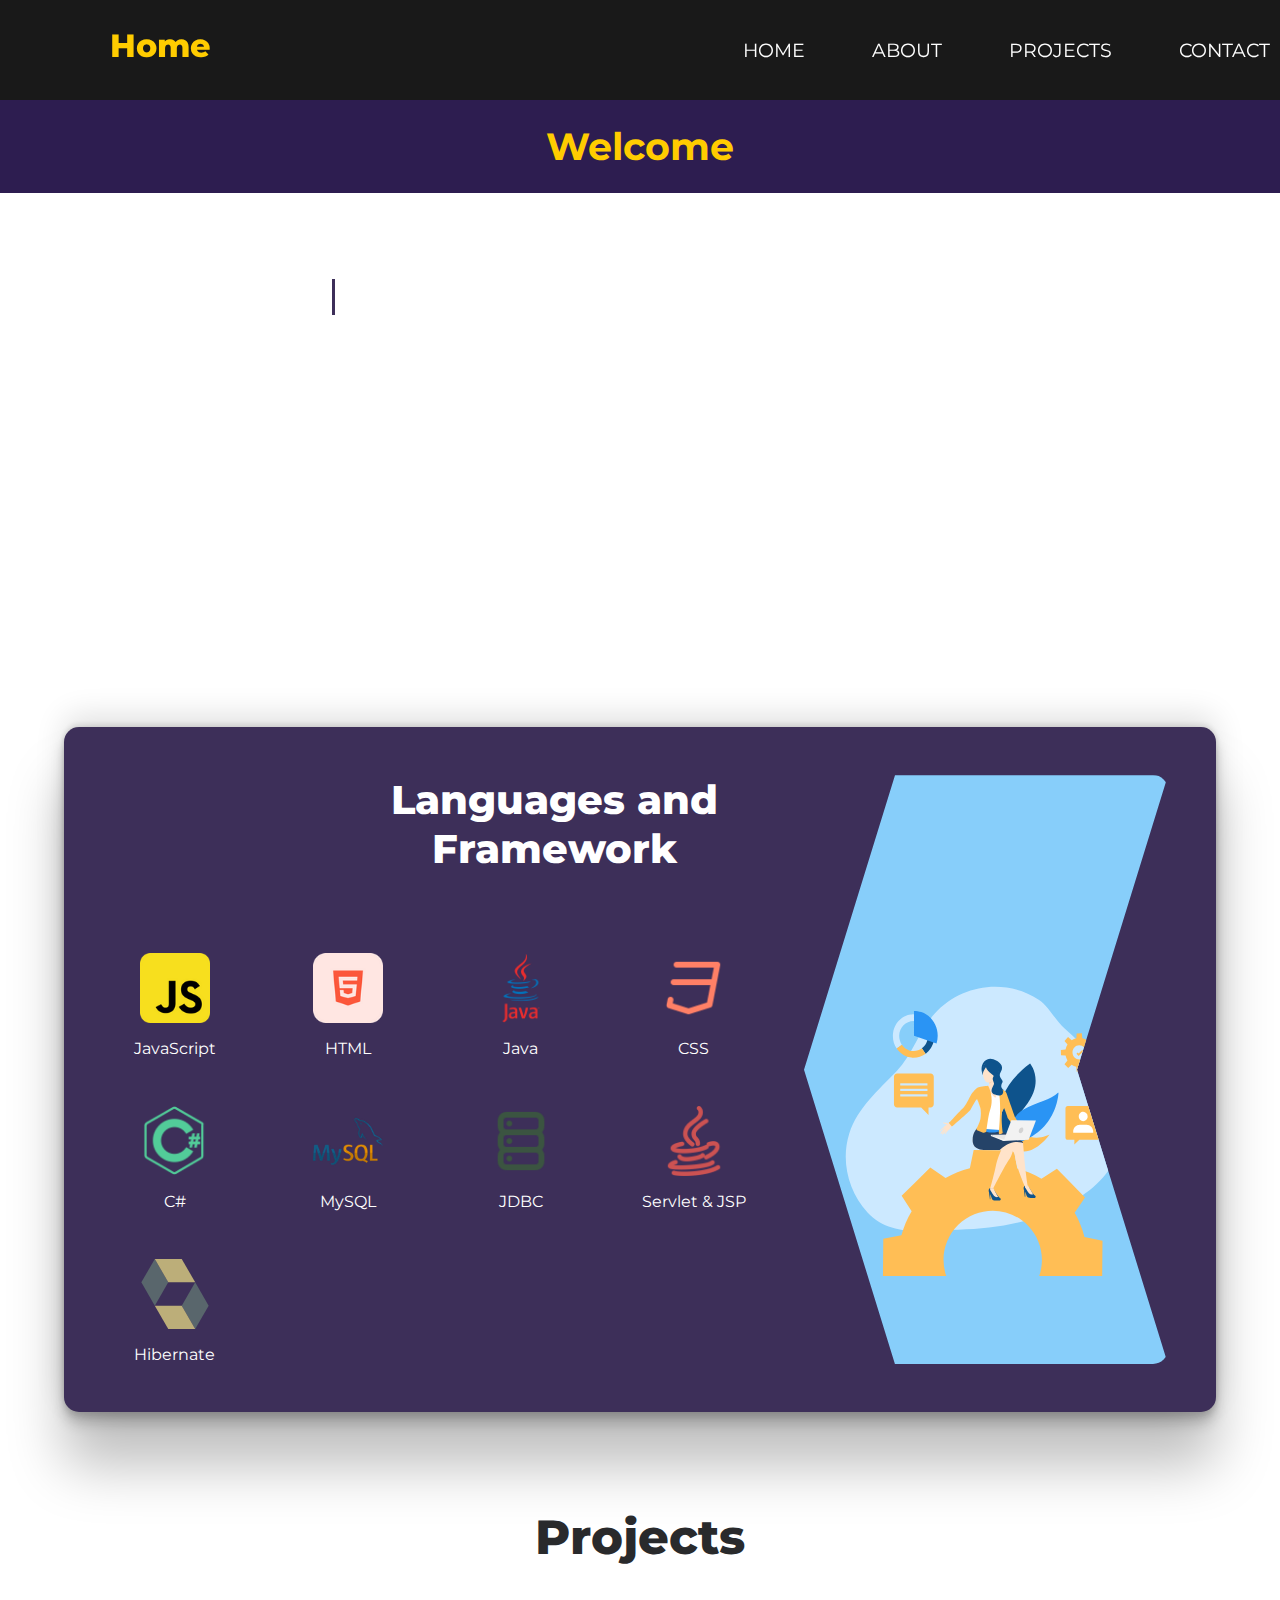
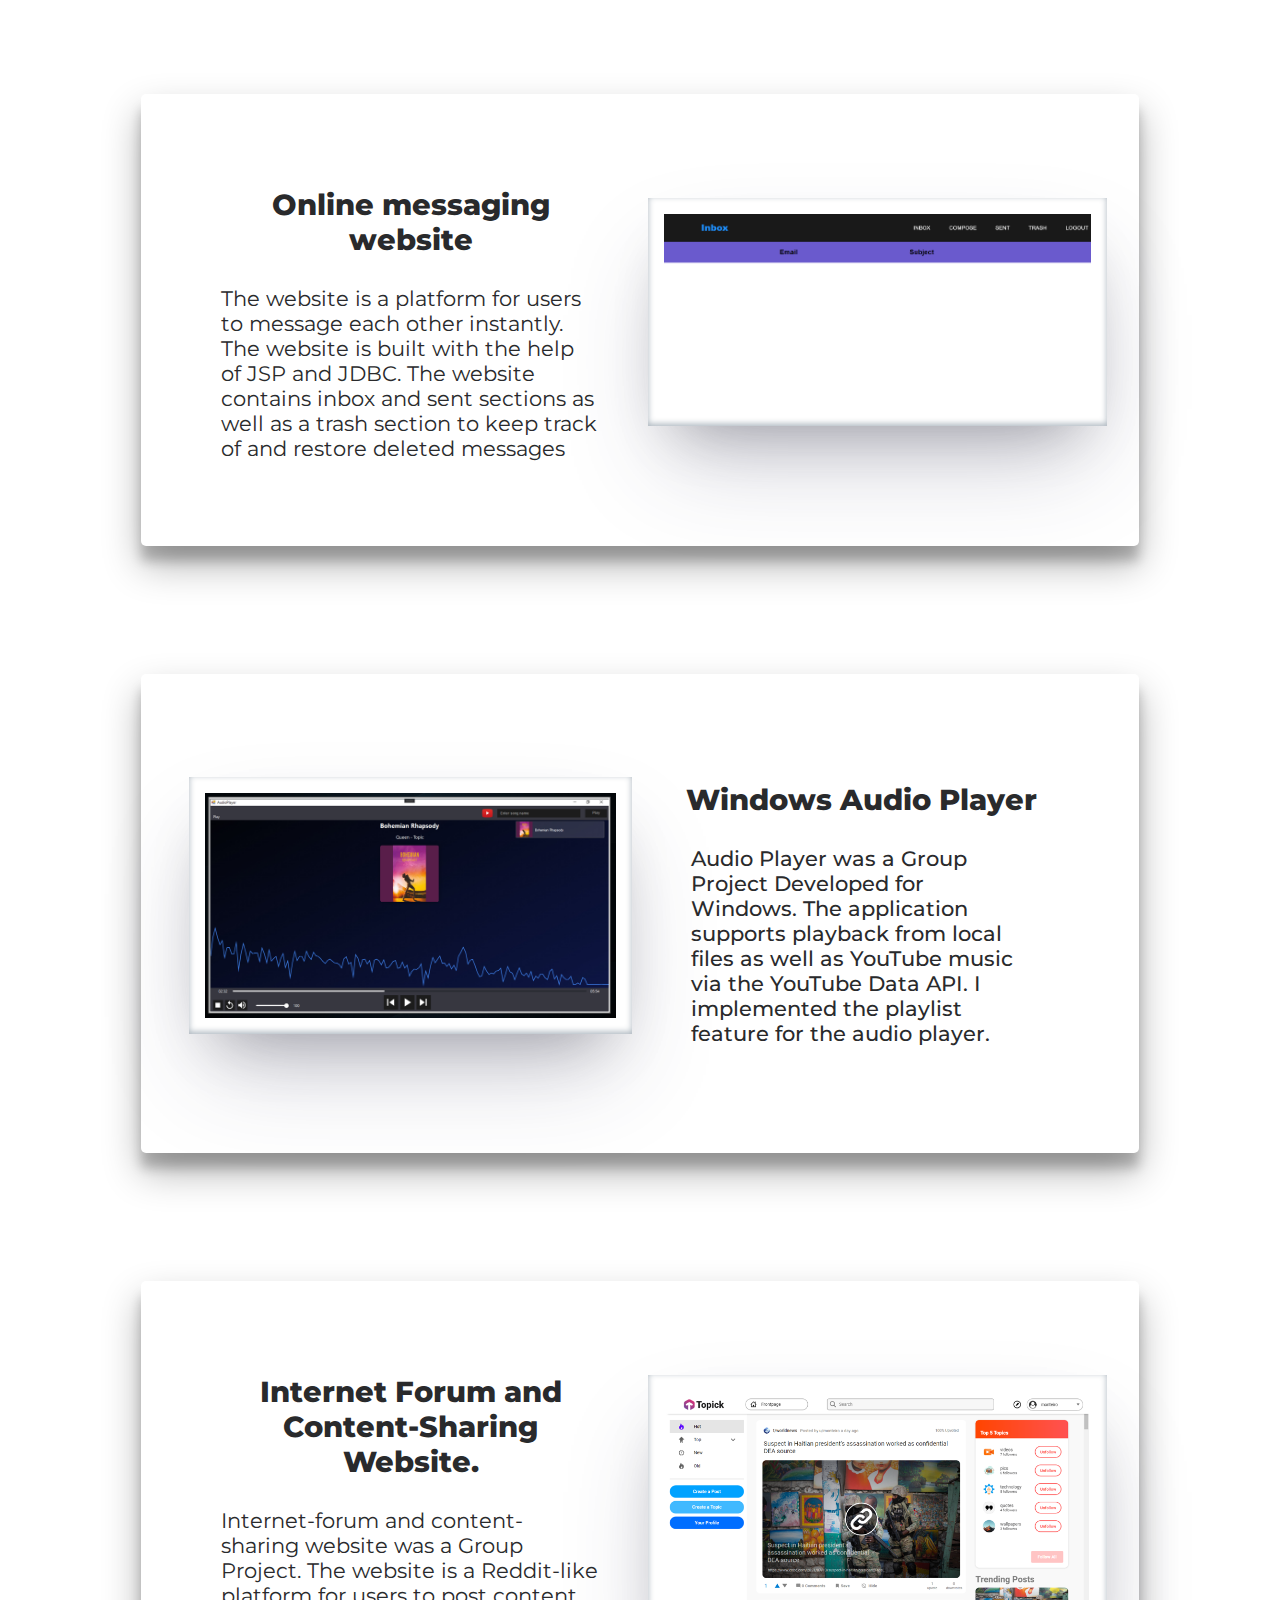
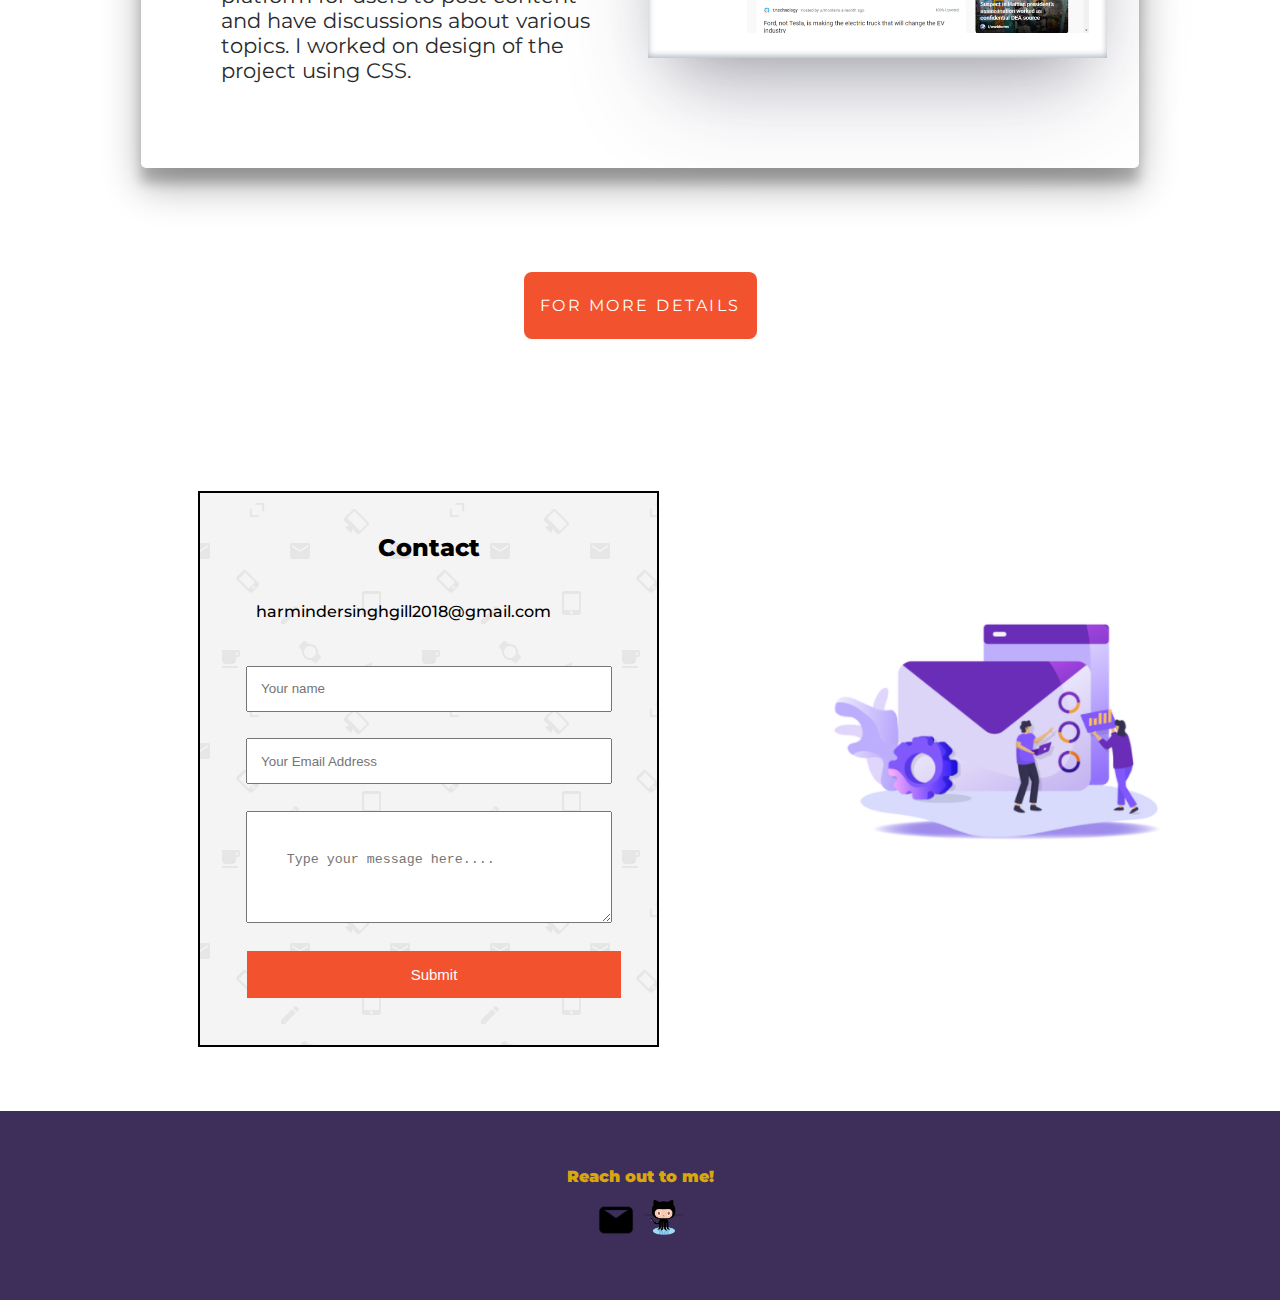
<file: docs/index.html>
<!DOCTYPE html>
<html lang="en">
<head>
    <meta charset="UTF-8">
    <meta http-equiv="X-UA-Compatible" content="IE=edge">
    <meta name="viewport" content="width=device-width, initial-scale=1.0">
    <title>Portfolio</title>
    <link href="../css/index.css" rel="stylesheet">
</head>
<body>
    <div class="cont-1" autofocus>
        <header>
            <h1 class="logo">Home</h1>
            <input type="checkbox" class="nav-toggle" id="nav-toggle">
            <nav class="nav">
                <ul>
                    <li><a href="../html/index.html">Home</a></li>
                    <li><a href="../html/about.html">About</a></li>
                    <li><a href="../html/projects.html">Projects</a></li>
                    <li><a href="../html/contact.html">Contact</a></li>
                </ul>
            </nav>
            <label for="nav-toggle" class="nav-toggle-label">
                <span></span>
            </label>
        </header>
    </div>
    <div class="content">
        <div class="welcome">
            <h1>Welcome</h1>
        </div>
        <div class="intro">
            <div class= "intro-pic">
                <img src="../static/person.png">
            </div>
            <div class="intro-content">
                <h1><span class="fancy">Hello,  . <div class=""></div></span></h1>
                <p>I'm Harminder Singh Gill from Mumbai, India.</p>
                <p class= p2>I'm an aspiring Developer. I have Completed my Bachelor of Computer Applications degree from Bharati Vidyapeeth demeed university. I have completed some projects which mention below.</p>
                <a href="../html/about.html">More About Me</a>
            </div>
        </div>
        <div class="skills">
            <div class="skills-info">
                <h1>Languages and Framework</h1>
                <div class="logo-images">
                    <div class="logos" id="logo" >
                        <image class="logo-icon" src="../static/js.png"></image>
                        <p>JavaScript</p>
                    </div>
                    <div class="logos">
                        <image class="logo-icon" src="../static/html.png"></image>
                        <p>HTML</p>
                    </div>
                    <div class="logos">
                        <image class="logo-icon" src="../static/java.png">
                        <p>Java</p>
                    </div>
                    <div class="logos">
                        <image class="logo-icon" src="../static/css-language.png"></image>
                        <p>CSS</p>
                    </div>
                    <div class="logos">
                        <image class="logo-icon" src="../static/c-sharp.png">
                        <p>C#</p>
                    </div>
                    <div class="logos">
                        <image class="logo-icon" src="../static/mysql.png">
                        <p>MySQL</p>
                    </div>
                    <div class="logos">
                        <image class="logo-icon" src="../static/server.png">
                        <p>JDBC</p>
                    </div>
                    <div class="logos">
                        <image class="logo-icon" src="../static/servlet.png">
                        <p>Servlet & JSP</p>
                    </div>
                    <div class="logos">
                        <image class="logo-icon" src="../static/hibernate-icon.svg">
                        <p>Hibernate</p>
                    </div>
                </div>
            </div>
            <div class="skills-image">
                <img src="../static/content-creator.svg">
            </div>
        </div>
        <div class="projects">
            <h1>Projects</h1>
            <div class="content-sharing-website">
                <div class="web-content">
                    <h1>Online messaging website</h1>
                    <p>The website is a platform for users to message each other instantly. The website is built with the help of JSP and JDBC. The website contains inbox and sent sections as well as a trash section to keep track of and restore deleted messages</p>
                </div>
                <div class="web-image">
                    <img src="../static/online_website.png">
                </div>
            </div>
            <div class="audio-player">
                <div class="player-content">
                    <h1>Windows Audio Player</h1>
                    <p>Audio Player was a Group Project Developed for Windows. The application supports playback from local files as well as YouTube music via the YouTube Data API. I implemented the playlist feature for the audio player.</p>
                </div>
                <div class="player-image">
                    <img src="../static/j.png">
                </div>
            </div>
            <div class="content-sharing-website">
                <div class="web-content">
                    <h1>Internet Forum and Content-Sharing Website.</h1>
                    <p>Internet-forum and content-sharing website was a Group Project. The website is a Reddit-like platform for users to post content and have discussions about various topics. I worked on design of the project using CSS.</p>
                </div>
                <div class="web-image">
                    <img src="../static/cs.png">
                </div>
            </div>
            <div class="project-btn">
                <a href="https://github.com/Harminder-Singh-Gill?tab=repositories">FOR MORE DETAILS</a>
            </div>
        </div>
        <div class="contact-container">  
            <div class="ill-2">
                <img src="../static/email-ill.png"> 
            </div>
            <form id="contact" action="" method="post">
                <h1>Contact</h1>
                <p>harmindersinghgill2018@gmail.com</p>
                <div class="forum-content">
                    <input placeholder="Your name" type="text" tabindex="1" required>
                    <input placeholder="Your Email Address" type="email" tabindex="2" required>
                    <textarea placeholder="Type your message here...." tabindex="5" required></textarea>
                    <button name="submit" type="submit" id="contact-submit" data-submit="...Sending">Submit</button>
                </div>
            </form>
        </div>
    </div>
    <div class="footer">
        <h1> Reach out to me!</h1>
        <div class="footer-icons">
            <a href="https://mailto:harmindersinghgill2018@gmail.com"><img src="../static/email-icon.png"></a>
            <a href="https://github.com/harminder-singh-gill"><img src="../static/github.png"></a>
        </div>
    </div>
</body>
</html>
</file>
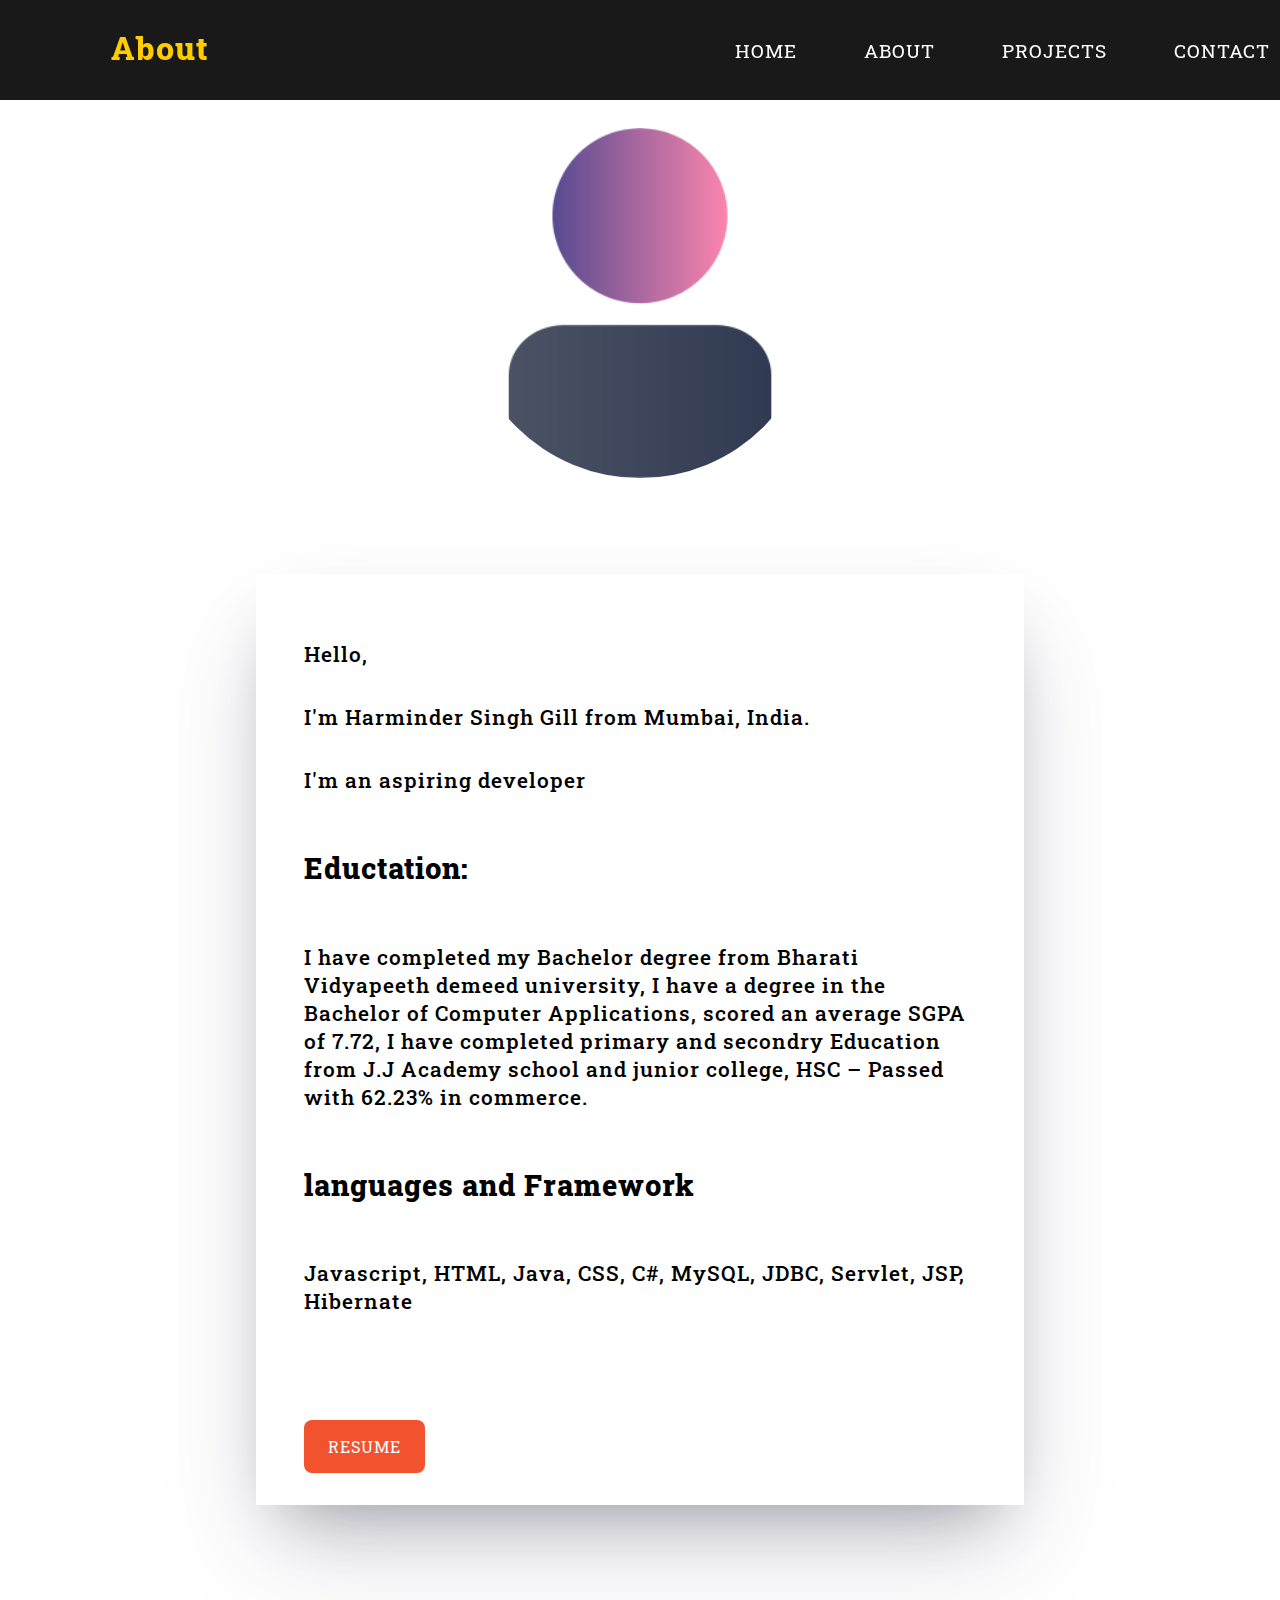
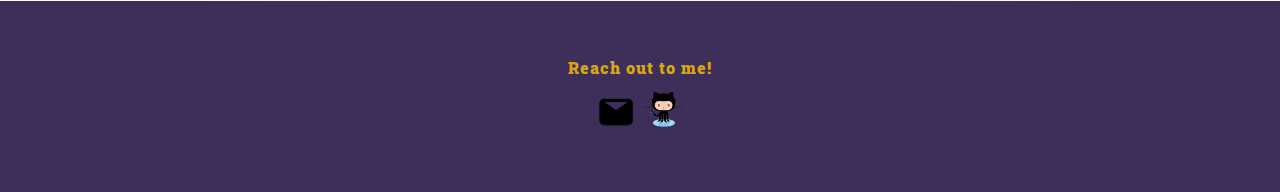
<file: docs/about.html>
<!DOCTYPE html>
<html lang="en">
<head>
    <meta charset="UTF-8">
    <meta http-equiv="X-UA-Compatible" content="IE=edge">
    <meta name="viewport" content="width=device-width, initial-scale=1.0">
    <title>Portfolio</title>
    <link href="../css/about.css" rel="stylesheet">
</head>
<body>
    <div class="cont-1" autofocus>
        <header>
            <h1 class="logo">About</h1>
            <input type="checkbox" class="nav-toggle" id="nav-toggle">
            <nav class="nav">
                <ul>
                    <li><a href="../html/index.html">Home</a></li>
                    <li><a href="../html/about.html">About</a></li>
                    <li><a href="../html/projects.html">Projects</a></li>
                    <li><a href="../html/contact.html">Contact</a></li>
                </ul>
            </nav>
            <label for="nav-toggle" class="nav-toggle-label">
                <span></span>
            </label>
        </header>
    </div>
    <div class="content">
        <div class="pic">
            <img src="../static/person.png">
        </div>
    <div class="info">
        <p>Hello,</p>
        <p>I'm Harminder Singh Gill from Mumbai, India.</p>
        <p>I'm an aspiring developer</p>
        <h1>Eductation:</h1>
        <p>I have completed my Bachelor degree from Bharati Vidyapeeth demeed university, I have a degree in the Bachelor of Computer Applications, scored an average SGPA of 7.72, I have completed primary and secondry Education from J.J Academy school and junior college, HSC – Passed with 62.23% in commerce.</p>
        <h1>languages and Framework</h1>
        <p class="p2">Javascript, HTML, Java, CSS, C#, MySQL, JDBC, Servlet, JSP, Hibernate</p>
        <a href="../static/Harminder Singh Gill Resume - Copy.pdf" download="Harminder-Singh-Resume">RESUME</a>
    </div>
        <div class="footer">
            <h1> Reach out to me!</h1>
            <div class="footer-icons">
                <a href="https://mailto:harmindersinghgill2018@gmail.com"><img src="../static/email-icon.png"</a>
                <a href="https://github.com/harminder-singh-gill"><img src="../static/github.png"</a>
            </div>
        </div>
    </div>
</body>
</html>
</file>
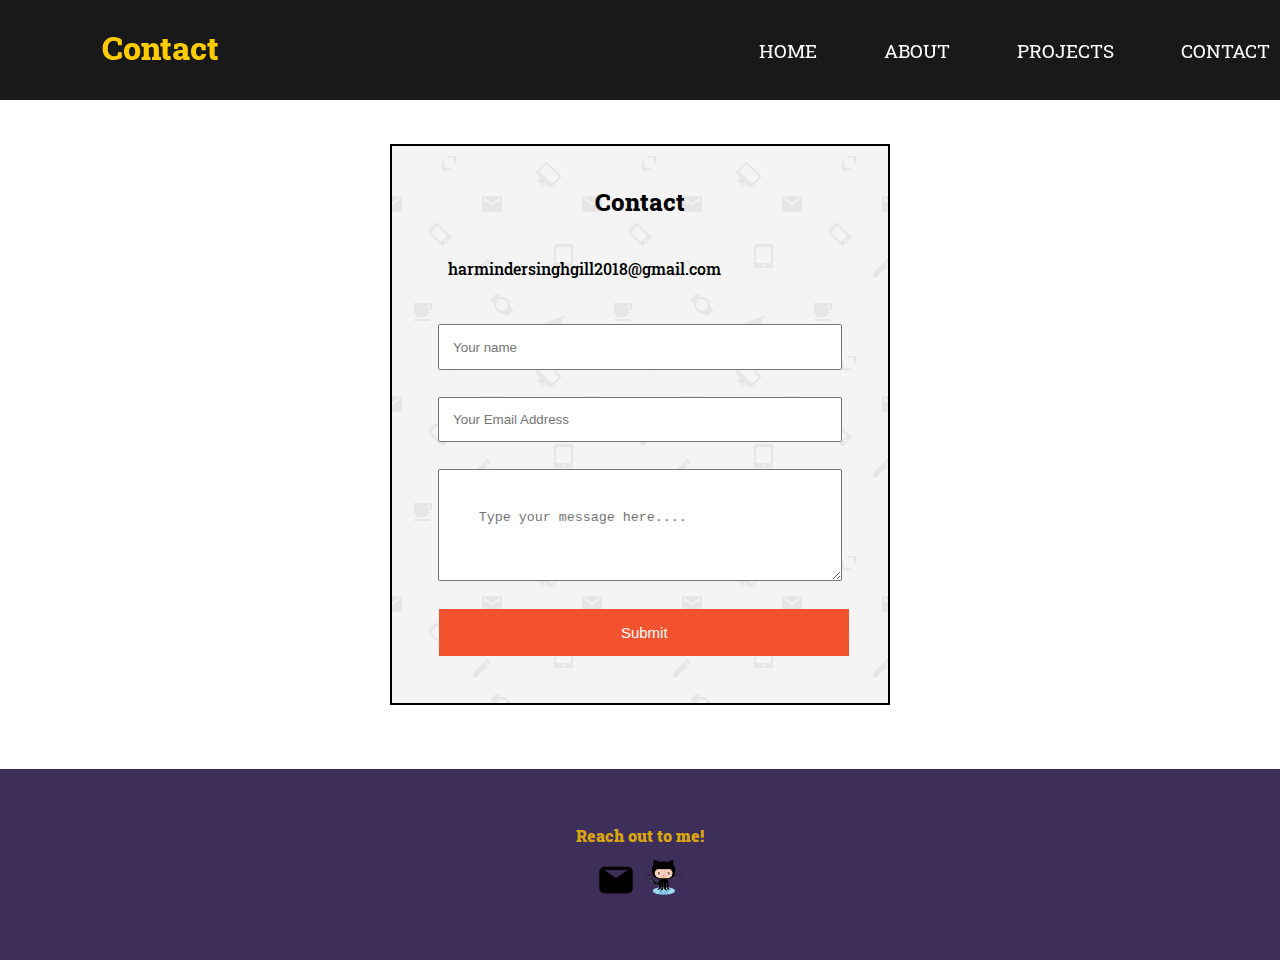
<file: docs/contact.html>
<!DOCTYPE html>
<html lang="en">
<head>
    <meta charset="UTF-8">
    <meta http-equiv="X-UA-Compatible" content="IE=edge">
    <meta name="viewport" content="width=device-width, initial-scale=1.0">
    <title>Portfolio</title>
    <link href="../css/contact.css" rel="stylesheet">
</head>
<body>
    <div class="cont-1" autofocus>
        <header>
            <h1 class="logo">Contact</h1>
            <input type="checkbox" class="nav-toggle" id="nav-toggle">
            <nav class="nav">
                <ul>
                    <li><a href="../html/index.html">Home</a></li>
                    <li><a href="../html/about.html">About</a></li>
                    <li><a href="../html/projects.html">Projects</a></li>
                    <li><a href="../html/contact.html">Contact</a></li>
                </ul>
            </nav>
            <label for="nav-toggle" class="nav-toggle-label">
                <span></span>
            </label>
        </header>
    </div>
    <div class="content">
        <div class="contact-container">  
            <form id="contact" action="" method="post">
                <h1>Contact</h1>
                <p>harmindersinghgill2018@gmail.com</p>
                <div class="forum-content">
                    <input placeholder="Your name" type="text" tabindex="1" required>
                    <input placeholder="Your Email Address" type="email" tabindex="2" required>
                    <textarea placeholder="Type your message here...." tabindex="5" required></textarea>
                    <button name="submit" type="submit" id="contact-submit" data-submit="...Sending">Submit</button>
                </div>
            </form>
        </div>
    </div>
    <div class="footer">
        <h1> Reach out to me!</h1>
        <div class="footer-icons">
            <a href="https://mailto:harmindersinghgill2018@gmail.com"><img src="../static/email-icon.png"</a>
            <a href="https://github.com/harminder-singh-gill"><img src="../static/github.png"</a>
        </div>
    </div>
</body>
</html>
</file>
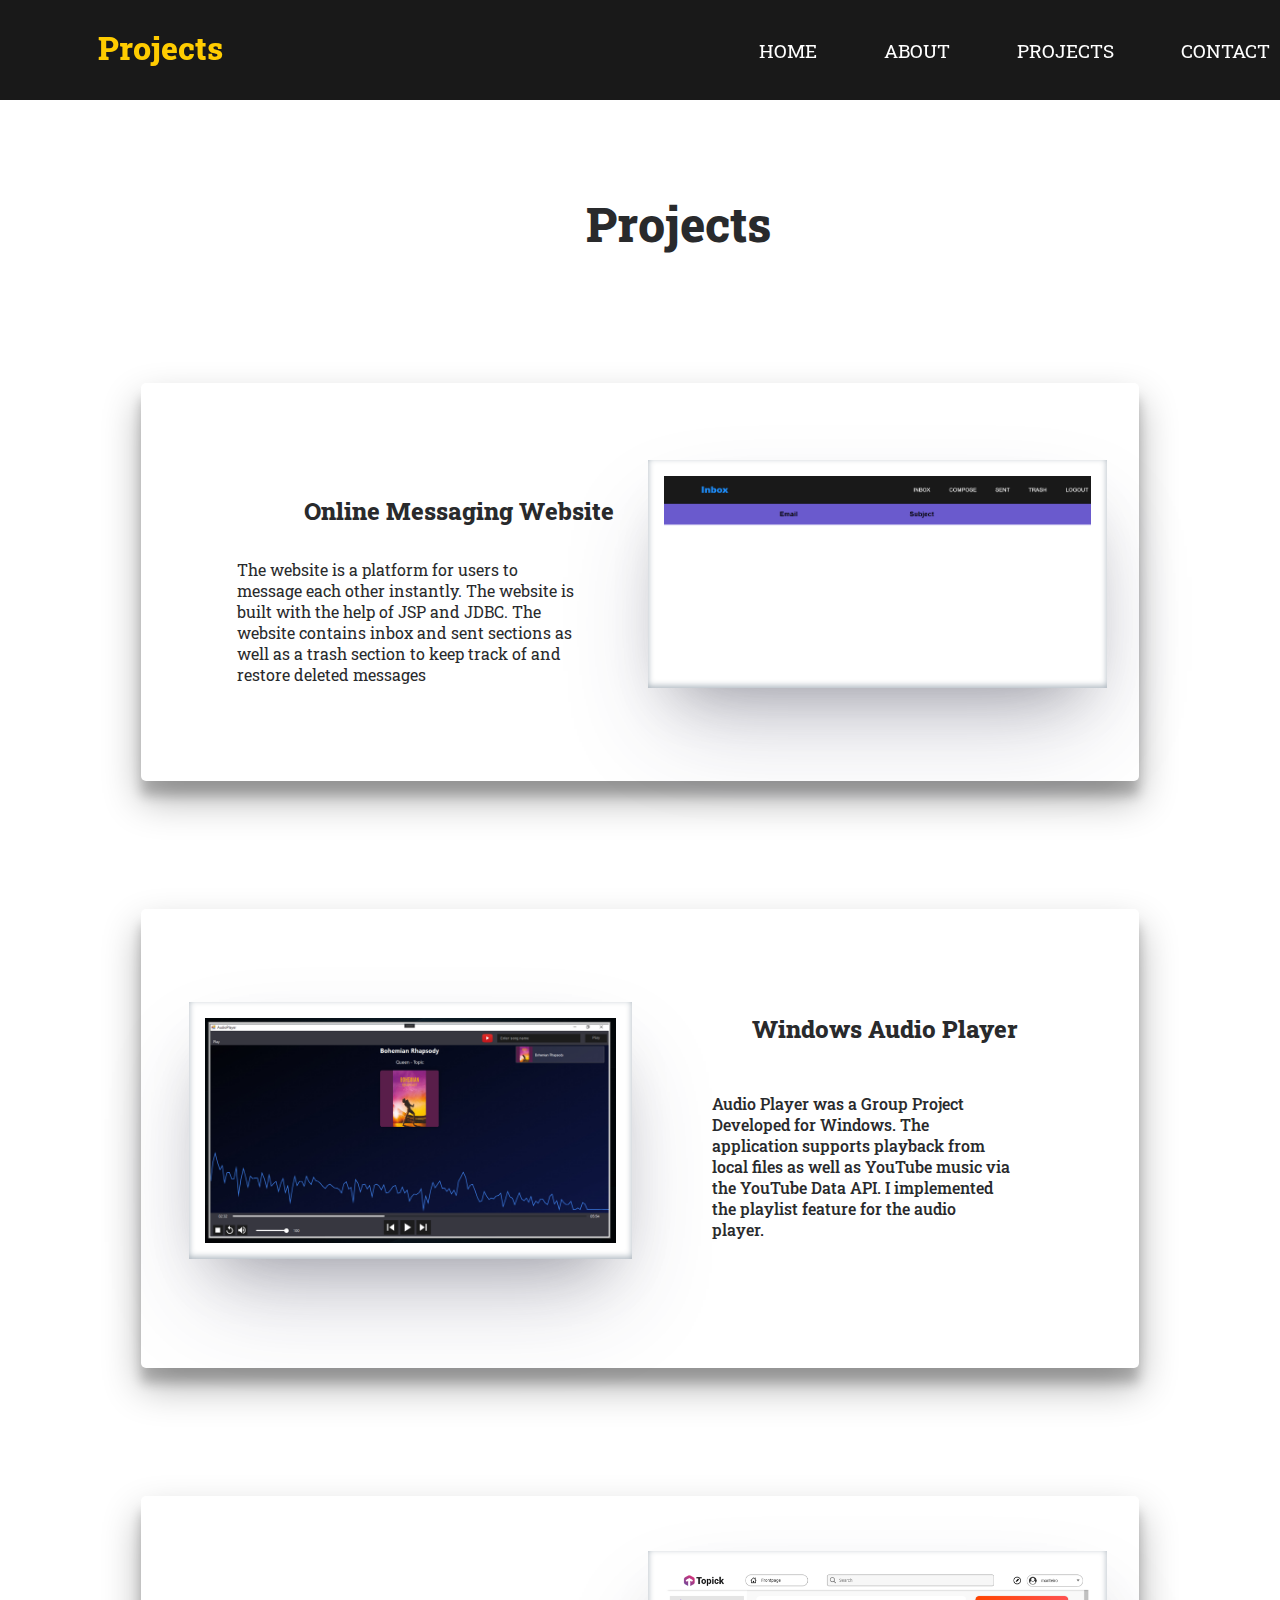
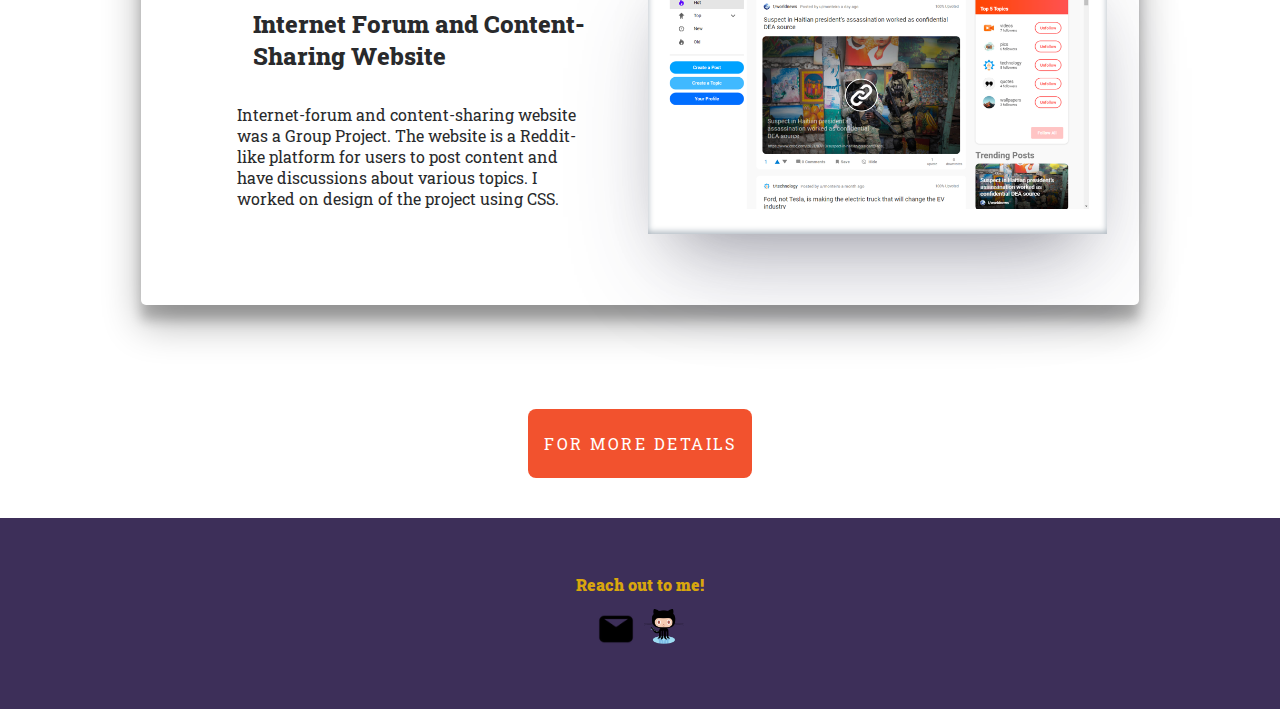
<file: docs/projects.html>
<!DOCTYPE html>
<html lang="en">
<head>
    <meta charset="UTF-8">
    <meta http-equiv="X-UA-Compatible" content="IE=edge">
    <meta name="viewport" content="width=device-width, initial-scale=1.0">
    <title>Portfolio</title>
    <link href="../css/projects.css" rel="stylesheet">
</head>
<body>
    <div class="cont-1" autofocus>
        <header>
            <h1 class="logo">Projects</h1>
            <input type="checkbox" class="nav-toggle" id="nav-toggle">
            <nav class="nav">
                <ul>
                    <li><a href="../html/index.html">Home</a></li>
                    <li><a href="../html/about.html">About</a></li>
                    <li><a href="../html/projects.html">Projects</a></li>
                    <li><a href="../html/contact.html">Contact</a></li>
                </ul>
            </nav>
            <label for="nav-toggle" class="nav-toggle-label">
                <span></span>
            </label>
        </header>
    </div>
    <div class="content">
        <div class="projects">
            <h1>Projects</h1>
            <div class="content-sharing-website">
                <div class="web-content">
                    <h1>Online Messaging Website</h1>
                    <p>The website is a platform for users to message each other instantly. The website is built with the help of JSP and JDBC. The website contains inbox and sent sections as well as a trash section to keep track of and restore deleted messages</p>
                </div>
                <div class="web-image">
                    <img src="../static/online_website.png">
                </div>
            </div>
            <div class="audio-player">
                <div class="player-content">
                    <h1>Windows Audio Player</h1>
                    <p>Audio Player was a Group Project Developed for Windows. The application supports playback from local files as well as YouTube music via the YouTube Data API. I implemented the playlist feature for the audio player.</p>
                </div>
                <div class="player-image">
                    <img src="../static/j.png">
                </div>
            </div>
            <div class="content-sharing-website">
                <div class="web-content">
                    <h1>Internet Forum and Content-Sharing Website</h1>
                    <p>Internet-forum and content-sharing website was a Group Project. The website is a Reddit-like platform for users to post content and have discussions about various topics. I worked on design of the project using CSS.</p>
                </div>
                <div class="web-image">
                    <img src="../static/cs.png">
                </div>
            </div>
            <div class="project-btn">
                <a href="https://github.com/Harminder-Singh-Gill?tab=repositories">FOR MORE DETAILS</a>
            </div>
        </div>
    <div class="footer">
        <h1> Reach out to me!</h1>
        <div class="footer-icons">
            <a href="https://mailto:harmindersinghgill2018@gmail.com"><img src="../static/email-icon.png"</a>
            <a href="https://github.com/harminder-singh-gill"><img src="../static/github.png"</a>
        </div>
    </div>
</body>
</html>
</file>
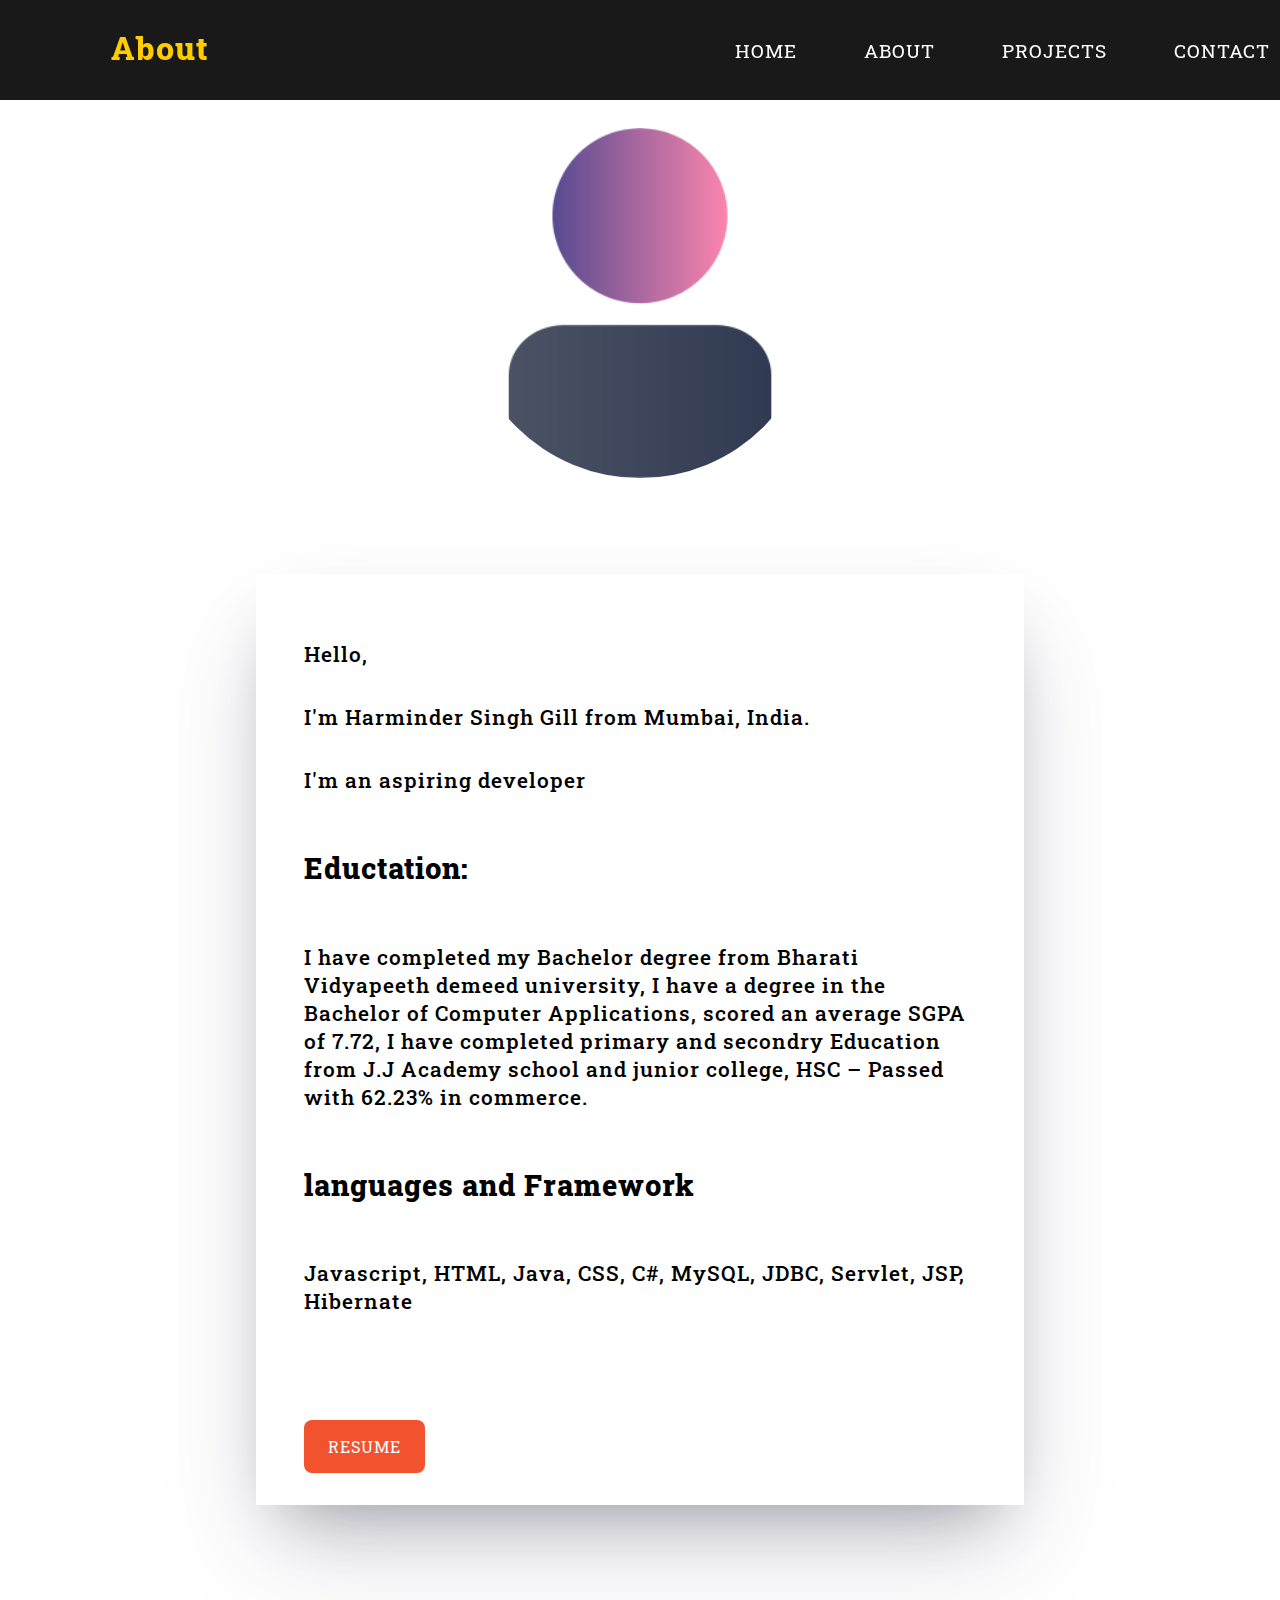
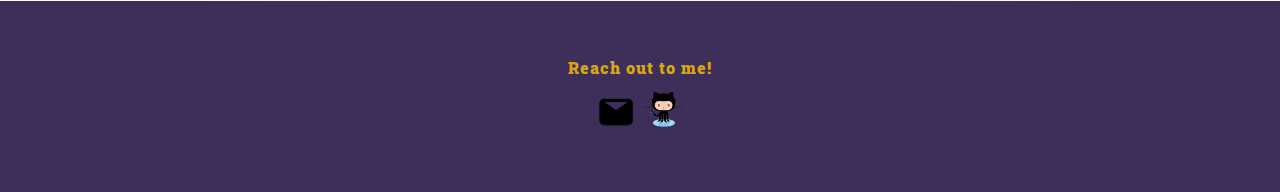
<file: html/about.html>
<!DOCTYPE html>
<html lang="en">
<head>
    <meta charset="UTF-8">
    <meta http-equiv="X-UA-Compatible" content="IE=edge">
    <meta name="viewport" content="width=device-width, initial-scale=1.0">
    <title>Portfolio</title>
    <link href="../css/about.css" rel="stylesheet">
</head>
<body>
    <div class="cont-1" autofocus>
        <header>
            <h1 class="logo">About</h1>
            <input type="checkbox" class="nav-toggle" id="nav-toggle">
            <nav class="nav">
                <ul>
                    <li><a href="../html/index.html">Home</a></li>
                    <li><a href="../html/about.html">About</a></li>
                    <li><a href="../html/projects.html">Projects</a></li>
                    <li><a href="../html/contact.html">Contact</a></li>
                </ul>
            </nav>
            <label for="nav-toggle" class="nav-toggle-label">
                <span></span>
            </label>
        </header>
    </div>
    <div class="content">
        <div class="pic">
            <img src="../static/person.png">
        </div>
    <div class="info">
        <p>Hello,</p>
        <p>I'm Harminder Singh Gill from Mumbai, India.</p>
        <p>I'm an aspiring developer</p>
        <h1>Eductation:</h1>
        <p>I have completed my Bachelor degree from Bharati Vidyapeeth demeed university, I have a degree in the Bachelor of Computer Applications, scored an average SGPA of 7.72, I have completed primary and secondry Education from J.J Academy school and junior college, HSC – Passed with 62.23% in commerce.</p>
        <h1>languages and Framework</h1>
        <p class="p2">Javascript, HTML, Java, CSS, C#, MySQL, JDBC, Servlet, JSP, Hibernate</p>
        <a href="../static/Harminder Singh Gill Resume - Copy.pdf">RESUME</a>
    </div>
        <div class="footer">
            <h1> Reach out to me!</h1>
            <div class="footer-icons">
                <a href="https://mailto:harmindersinghgill2018@gmail.com"><img src="../static/email-icon.png"</a>
                <a href="https://github.com/harminder-singh-gill"><img src="../static/github.png"</a>
            </div>
        </div>
    </div>
</body>
</html>
</file>
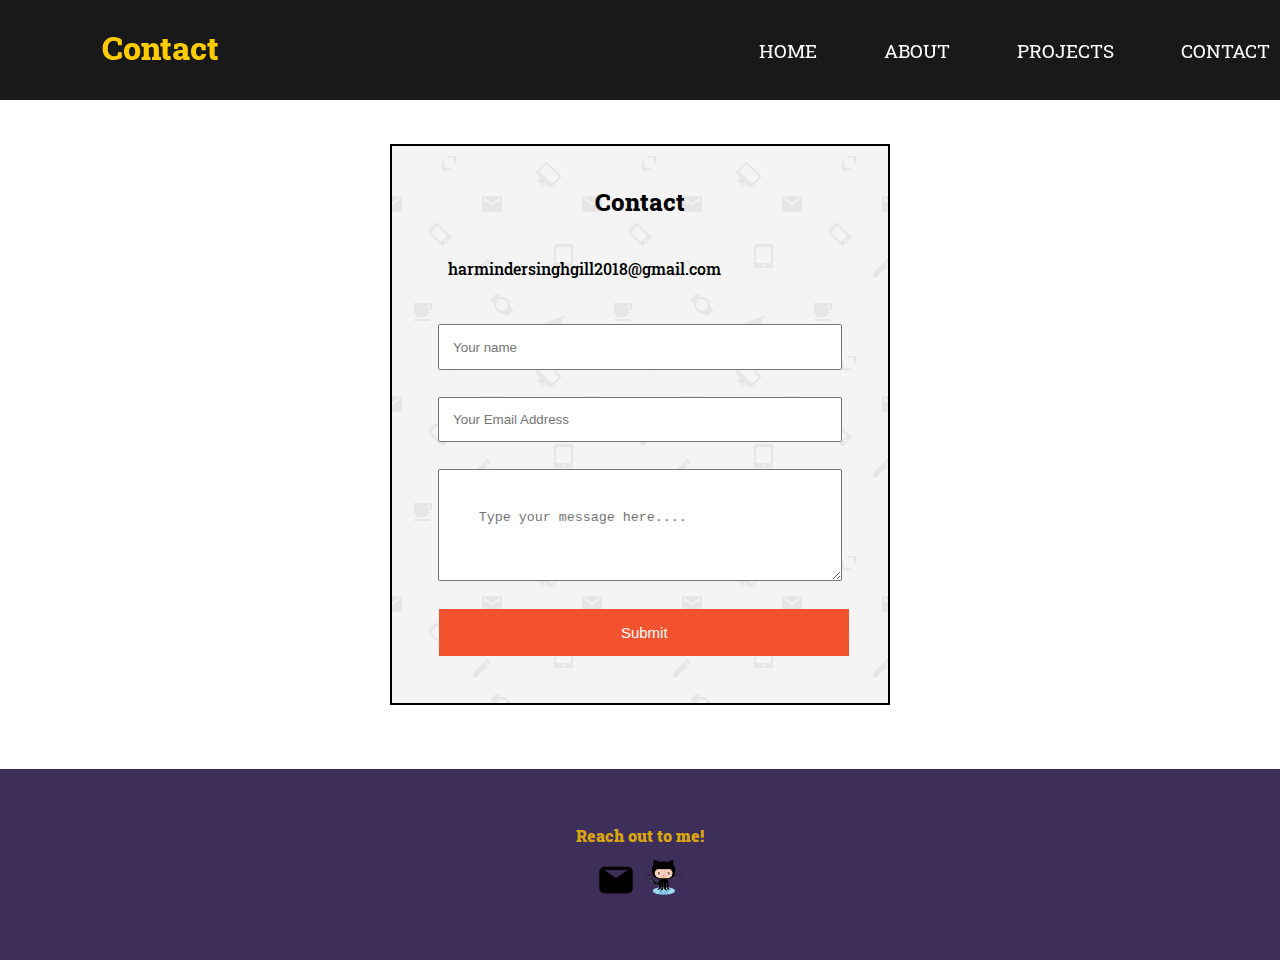
<file: html/contact.html>
<!DOCTYPE html>
<html lang="en">
<head>
    <meta charset="UTF-8">
    <meta http-equiv="X-UA-Compatible" content="IE=edge">
    <meta name="viewport" content="width=device-width, initial-scale=1.0">
    <title>Portfolio</title>
    <link href="../css/contact.css" rel="stylesheet">
</head>
<body>
    <div class="cont-1" autofocus>
        <header>
            <h1 class="logo">Contact</h1>
            <input type="checkbox" class="nav-toggle" id="nav-toggle">
            <nav class="nav">
                <ul>
                    <li><a href="../html/main.html">Home</a></li>
                    <li><a href="#">About</a></li>
                    <li><a href="../html/projects.html">Projects</a></li>
                    <li><a href="../html/contact.html">Contact</a></li>
                </ul>
            </nav>
            <label for="nav-toggle" class="nav-toggle-label">
                <span></span>
            </label>
        </header>
    </div>
    <div class="content">
        <div class="contact-container">  
            <form id="contact" action="" method="post">
                <h1>Contact</h1>
                <p>harmindersinghgill2018@gmail.com</p>
                <div class="forum-content">
                    <input placeholder="Your name" type="text" tabindex="1" required>
                    <input placeholder="Your Email Address" type="email" tabindex="2" required>
                    <textarea placeholder="Type your message here...." tabindex="5" required></textarea>
                    <button name="submit" type="submit" id="contact-submit" data-submit="...Sending">Submit</button>
                </div>
            </form>
        </div>
    </div>
    <div class="footer">
        <h1> Reach out to me!</h1>
        <div class="footer-icons">
            <a href="https://mailto:harmindersinghgill2018@gmail.com"><img src="../static/email-icon.png"</a>
            <a href="https://github.com/harminder-singh-gill"><img src="../static/github.png"</a>
        </div>
    </div>
</body>
</html>
</file>
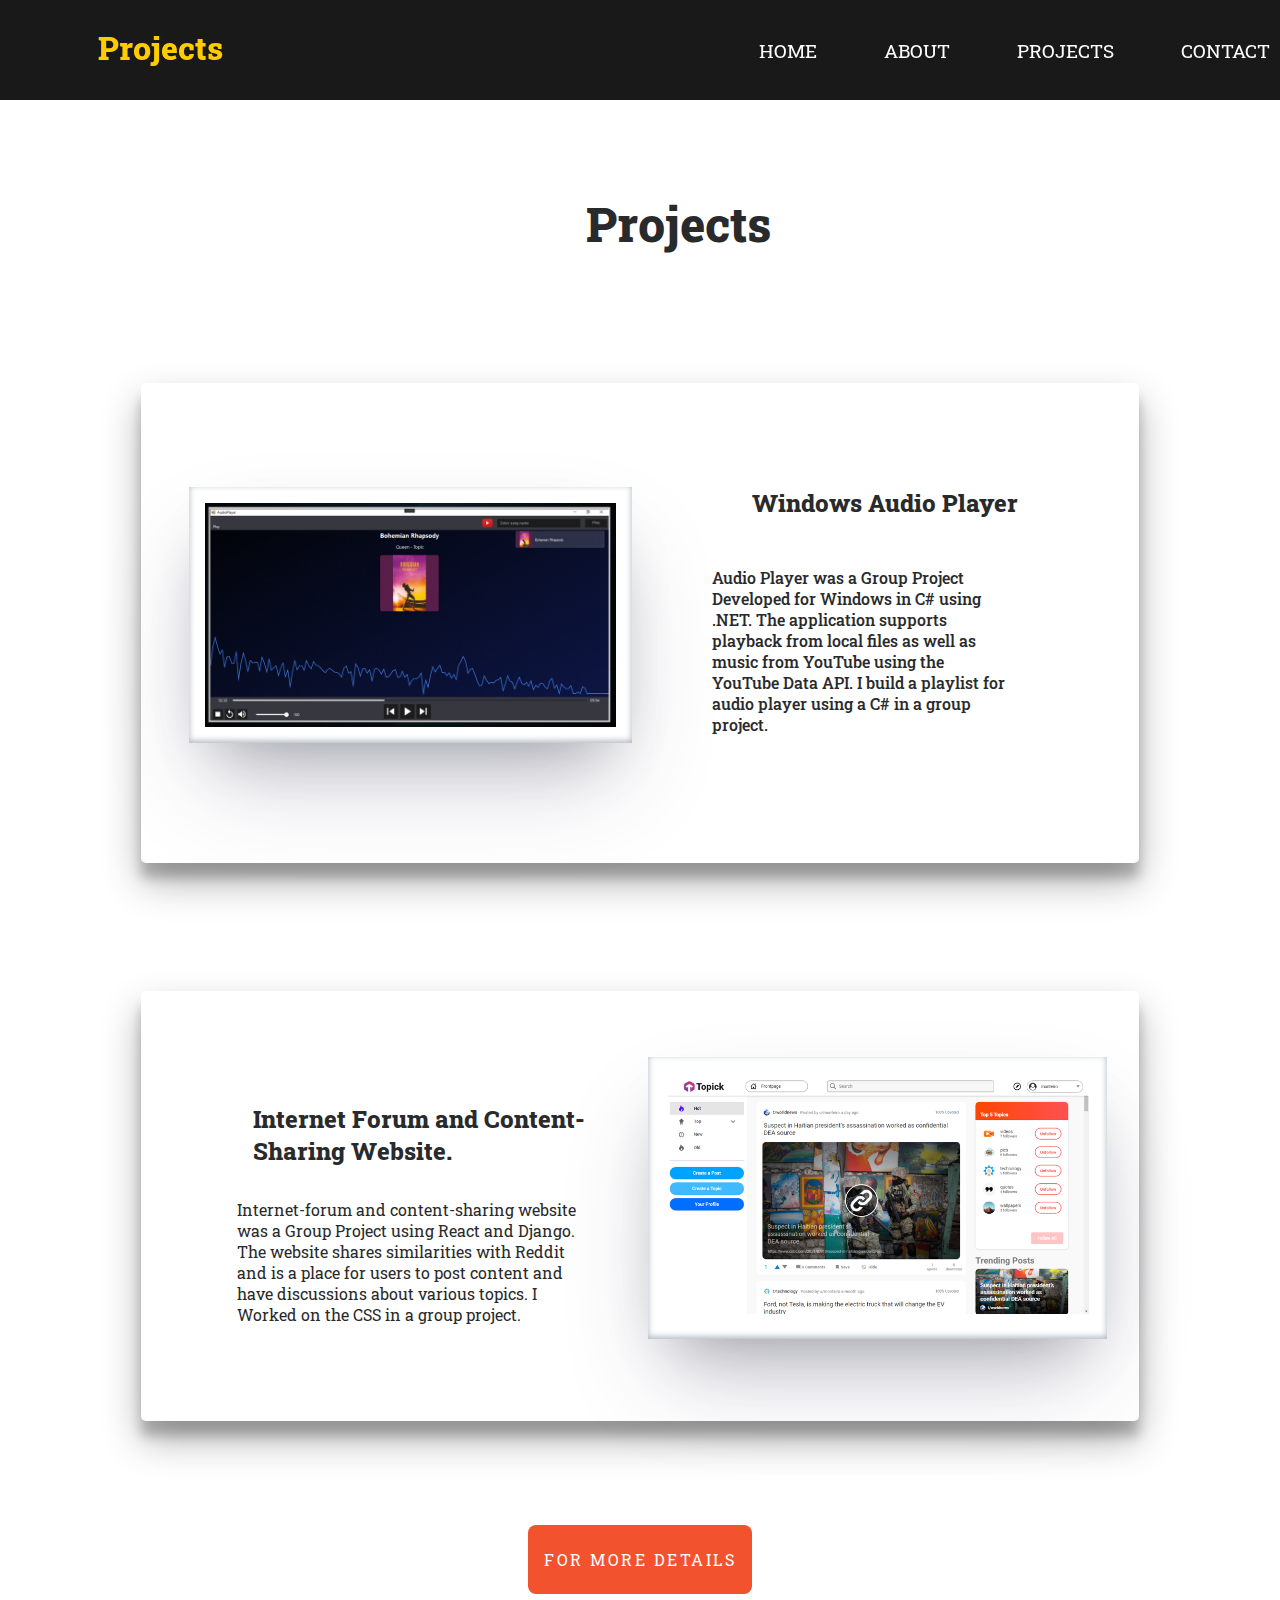
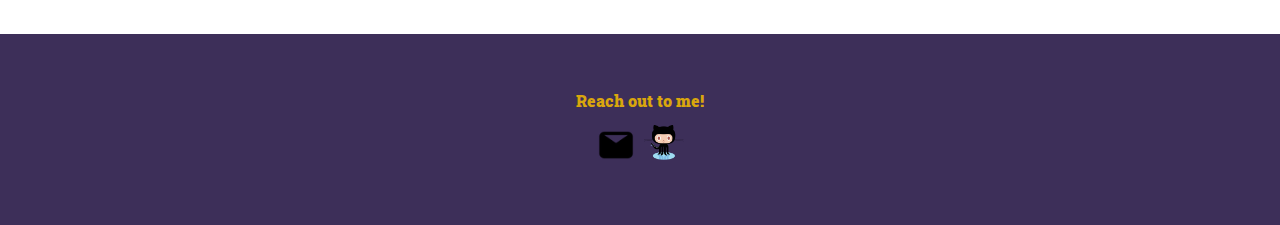
<file: html/projects.html>
<!DOCTYPE html>
<html lang="en">
<head>
    <meta charset="UTF-8">
    <meta http-equiv="X-UA-Compatible" content="IE=edge">
    <meta name="viewport" content="width=device-width, initial-scale=1.0">
    <title>Portfolio</title>
    <link href="../css/projects.css" rel="stylesheet">
</head>
<body>
    <div class="cont-1" autofocus>
        <header>
            <h1 class="logo">Projects</h1>
            <input type="checkbox" class="nav-toggle" id="nav-toggle">
            <nav class="nav">
                <ul>
                    <li><a href="../html/index.html">Home</a></li>
                    <li><a href="../html/about.html">About</a></li>
                    <li><a href="../html/projects.html">Projects</a></li>
                    <li><a href="../html/contact.html">Contact</a></li>
                </ul>
            </nav>
            <label for="nav-toggle" class="nav-toggle-label">
                <span></span>
            </label>
        </header>
    </div>
    <div class="content">
        <div class="projects">
            <h1>Projects</h1>
            <div class="audio-player">
                <div class="player-content">
                    <h1>Windows Audio Player</h1>
                    <p>Audio Player was a Group Project Developed for Windows in C# using .NET. The application supports playback from local files as well as music from YouTube using the YouTube Data API. I build a playlist for audio player using a C# in a group project.</p>
                </div>
                <div class="player-image">
                    <img src="../static/j.png">
                </div>
            </div>
            <div class="content-sharing-website">
                <div class="web-content">
                    <h1>Internet Forum and Content-Sharing Website.</h1>
                    <p>Internet-forum and content-sharing website was a Group Project using React and Django. The website shares similarities with Reddit and is a place for users to post content and have discussions about various topics. I Worked on the CSS in a group project. </p>
                </div>
                <div class="web-image">
                    <img src="../static/cs.png">
                </div>
            </div>
            <div class="project-btn">
                <a href="https://github.com/Harminder-Singh-Gill?tab=repositories">FOR MORE DETAILS</a>
            </div>
        </div>
    <div class="footer">
        <h1> Reach out to me!</h1>
        <div class="footer-icons">
            <a href="https://mailto:harmindersinghgill2018@gmail.com"><img src="../static/email-icon.png"</a>
            <a href="https://github.com/harminder-singh-gill"><img src="../static/github.png"</a>
        </div>
    </div>
</body>
</html>
</file>
<file: css/index.css>
@import url('https://fonts.googleapis.com/css2?family=Montserrat&display=swap');

* {
    margin: 0%;
    padding: 0%;
}

:root{
    --background-1: rgba(0, 0, 0, 0.9);
}

 body{
    font-family: Montserrat;
 }

*, *::before, *::after{
    box-sizing: border-box;
}

header{
    display: inline-block;
    background-color: var(--background-1);
    text-align: center;
    position: fixed;
    z-index: 999;
    width: 100%;
    height: 100px;
    top: 0;
    scroll-snap-align: start;
}

.logo{
    color: #fc0;
    font-weight: 800;
    padding: 0.80em;
}

.nav-toggle{
    display: none;
}

.nav{
    position: absolute;
    text-align: left;
    top: 100%;
    left: 0;
    background-color: var(--background-1);
    width: 100%;
    transform: scale(1,0);
    transform-origin: top;
    transition: transform 400ms ease-in-out;
}

.nav ul{
    list-style: none;
}

.nav li {
    margin-bottom: 1.2em;
    margin-left: 1.2em;
}

.nav a{
    cursor: pointer;
    padding: 0.50em;
    color: white;
    text-decoration: none;
    font-size: 1.2rem;
    text-transform: uppercase;
    opacity: 0;
    transition: opacity 120ms ease-in-out;
}

.nav a:hover {
    cursor: pointer;
    color: black;
    background-color: #fc0;
}

.nav-toggle:checked ~ .nav {
    transform: scale(1,1);
}

.nav-toggle:checked ~ .nav a {
    cursor: pointer;
    opacity: 1;
    transition: opacity 200ms ease-in-out 350ms;
}

.nav-toggle-label{
    position: absolute;
    top:0;
    left:0;
    margin-left: 1.2em;
    height: 100%;
    display: flex;
    align-items: center;
}

.nav-toggle-label span,
.nav-toggle-label span::before,
.nav-toggle-label span::after {
    display: block;
    background: white;
    height: 2px;
    width: 2em;
    border-radius: 2px;
    position: relative;
}

.nav-toggle-label span::before,
.nav-toggle-label span::after {
    content: '';
    position: absolute;

}

.nav-toggle-label span::before {
    bottom: 7px;
}

.nav-toggle-label span::after {
    top: 7px;
}

.content {
    font-family: Montserrat;
}

.welcome{
    margin-top: 6.2em;
    font-size: 1rem;
    font-weight: 500;
    padding: 1.5em;
    text-align: center;
    background-color:#130c22;
    font-family: Montserrat;
    color:#fc0;
    margin-bottom: 2em;
    width: 100%;
}

.intro{
    padding: 2em;
    padding-top: 0%;
    width: 100%;
    background-color: white;
    color:#292a2c;
    margin-bottom: 3em;
    align-self: center;
    display: flex;
    flex-direction: column;
    justify-content: center;
    flex-basis: 100%;
}

.intro-pic img{
    max-width: 100%;
    min-width: 35%;
    clip-path: circle();
    margin-bottom: 4em;
    margin-top: 2em;
    transform-origin: right;
    transform: translateX(3rem);
    animation: fadeIn 3s ease forwards;
}

.intro-content h1{
    font-size: 1rem;
    font-weight: 500;
    margin-bottom: 0.50em;
}

.intro-content p{
    font-size: 1rem;
    font-weight: 300;
    margin-bottom: 1em;
    transform-origin: left;
    transform: translateY(3rem);
    animation: fadeIn 3s ease forwards;

}

.intro-content .fancy{
    position: relative;
    font-size: 1.5rem;
    color:#3D2F59;
    font-family:'monospace';
    font-weight: 800;
}

.fancy::before,
.fancy::after{
   content: '';
   position: absolute;
   top:0;
   right:0;
   bottom: 0;
   left:0;
}

.fancy::before{
    background-color:white;
    animation: typewriter 2s steps(7) 3s infinite;
}

.fancy::after{
    width: 0.1em;
    color:#3D2F59;;
    animation: typewriter 3s steps(7) 3s infinite, blank 3.1s steps(7) 3s infinite;

}

@keyframes typewriter{
    to{
        left:100%
    }
}
@keyframes blank{
    to{
        background: transparent;
    }
}
@keyframes fadeIn{
    to{
        opacity:1;
        transform: translateY(0);
    }
}

.intro-content .p2{
    font-size: 1rem;
    font-weight: 300;
    margin-bottom: 2.5em;
    transform-origin: left;
    transform: translateY(3rem);
    animation: fadeIn 3s ease forwards;
}

.intro-content a{
    cursor: pointer;
    font-size: 0.80rem;
    text-decoration: none;
    background-color:#F2522E;
    box-shadow: 5px black;
    border-radius: 8px;
    color: white;
    padding: 0.85em 1em;
    margin: 0% auto;
    transform-origin: left;
    transform: translateY(3rem);
    animation: fadeIn 3s ease forwards;
    -webkit-transition: background 0.3s ease-in-out;
    -moz-transition: background 0.3s ease-in-out;
    transition: background-color 0.3s ease-in-out;
}

.intro-content a:hover{
    cursor: pointer;
   font-size: 0.80rem;
   text-decoration: none;
   background-color:#c04125;
   border: 1px solid black;
   box-shadow: 5px black;
   border-radius: 8px;
   color: white;
   padding: 0.85em 1em;
   margin: 0% auto;
   transform-origin: left;
   transform: translateY(3rem);
   animation: fadeIn 3s ease forwards;
   -webkit-transition: background 0.3s ease-in-out;
   -moz-transition: background 0.3s ease-in-out;
   transition: background-color 0.3s ease-in-out;

}

.skills{
    margin-bottom: 5em;
    padding: 2.5em;
    width: 100%;
    background-color: #3D2F59;
    gap:3em;
    
}

.skills-info h1{
    font-size: 1.8rem;
    text-align: center;
    font-weight: 800;
    color:white;
    margin-bottom: 2em;
}

.skills-image{
    display: flex;
    justify-content: center;
    align-items: center;
    padding: 2em;
}
 
.skills-image img{
    margin-top: 3em;
    width: 180px;
}


.logo-images{
    display: grid;
    align-self: center;
    grid-template-columns: repeat(auto-fit, minmax(100px , 1fr));
    grid-auto-rows: 1fr;
    gap:3em;
    width: 100%;
    min-width: 35%;
}


.logos img{
  width: 60px;
}

 .logos p{
    color:white;
    text-align: center;
 }

 .logos{
     display: flex;
     gap: 1em;
     flex-direction: column;
     align-items: center;
     justify-content: end;
 }

 .projects{
     display: block;
     padding: 1em;
     margin: 1em auto;
 }

 .projects h1{
    text-align: center;
    font-size: 1.8rem;
    margin-bottom: 1em;
 }

 .audio-player{
    display: block;
    margin: 2em auto;
    padding: 1em;
    box-shadow: rgba(0, 0, 0, 0.16) 0px 1px 4px;
    background-color:#3D2F59;
    color: white;
 }

.player-image{
    display: flex;
    justify-content: center;
    align-self: center;
    margin-bottom: 1em;
    padding: 1em;
    box-shadow: rgba(0, 0, 0, 0.16) 0px 1px 4px;
    background-color: white;
}

 .player-image img{
     width: 100%;
 }

 .player-content h1{
    display: flex;
    font-size: 1.3em;
    justify-content: center;
    align-self: center;
    margin: 1em;
 }

 .player-content p{
    display: flex;
    font-size: 1em;
    justify-content: center;
    align-self: center;
    margin: 3em;
 }

 .content-sharing-website{
    display: block;
    margin: 2em auto;
    padding: 1em;
    box-shadow: rgba(0, 0, 0, 0.16) 0px 1px 4px;
    background-color:#3D2F59;
    color: white;
 }

 .web-image{
    display: flex;
    justify-content: center;
    align-self: center;
    margin-bottom: 1em;
    padding: 1em;
    box-shadow: rgba(0, 0, 0, 0.16) 0px 1px 4px;
    background-color: white;
}

.web-image img{
    width: 100%;
}

.web-content h1{
    display: flex;
    font-size: 1.3em;
    justify-content: center;
    align-self: center;
    margin: 2em;
 }

 .web-content p{
    display: flex;
    font-size: 1em;
    justify-content: center;
    align-self: center;
    margin: 2em;
 }
  

 .project-btn{
    text-align:center;
    margin-top: 4em;
 }


 .project-btn a{
    cursor: pointer;
    font-size: 0.80rem;
    text-decoration: none;
    background-color:#F2522E; 
    box-shadow: 5px black;
    border-radius: 8px;
    color: white;
    padding: 0.85em 1em;
    margin: 0% auto;
    -webkit-transition: background 0.3s ease-in-out;
    -moz-transition: background 0.3s ease-in-out;
    transition: background-color 0.3s ease-in-out;
}

.project-btn a:hover{
    cursor: pointer;
   font-size: 0.80rem;
   text-decoration: none;
   background-color:#c04125;
   border: 1px solid black;
   box-shadow: 5px black;
   border-radius: 8px;
   color: white;
   padding: 0.85em 1em;
   margin: 0% auto;
   -webkit-transition: background 0.3s ease-in-out;
   -moz-transition: background 0.3s ease-in-out;
   transition: background-color 0.3s ease-in-out;
}


.contact-container{
    width: 100%;
    padding: 0.30em;
    margin-top: 4em;
}

.contact-container #contact{
   display: block;
   border: 2px solid black;
   padding: 0.50em;
   width: 80%;
   height: auto;
   margin: 0% auto;
   background-image: url("../static/email-pattern.png");
}

#contact h1{
    font-size: 1em;
   text-align: center;
   padding: 1em;
}

#contact p{
   font-size: 0.80rem;
   padding: 1em;
   text-align: left;
   overflow: auto;
}

.ill-2{
    width: 200px;
    margin: 0% auto;
}

.ill-2 img{
    width: 200px;
    margin-bottom: 5em;
}

.forum-content{
   display: flex;
   padding: 0.50em;
   flex-direction: column;
}

#contact input{
   padding: 1em;
   margin: 1em;
}

#contact textarea{
   padding: 3em;
   margin: 1em;
}

#contact button[type="submit"] {
    cursor: pointer;
    width: 80%;
    border: none;
    background:#F2522E;
    color: #FFF;
    padding: 1em;
    margin: 1em auto;
    font-size: 15px;
  }
  
  #contact button[type="submit"]:hover {
    background:#c04125;
    -webkit-transition: background 0.3s ease-in-out;
    -moz-transition: background 0.3s ease-in-out;
    transition: background-color 0.3s ease-in-out;
  }
  
  #contact button[type="submit"]:active {
    box-shadow: inset 0 1px 3px rgba(0, 0, 0, 0.5);
  }
  

  .footer{
    width: 100%;
    position: sticky;
    background-color:#3D2F59;
    margin-top: 4em;
    padding: 2em;
}

.footer h1{
   color:#D9A60D;
   text-align: center;
   font-size: 1rem;
   font-weight: 500;
}

.footer-icons{
    display:flex;
    justify-content: center;
    gap:0.50em;
    margin-top: 0.85em;
   
}

.footer-icons img{
    width: 40px;
}
 
@media screen and (min-width: 800px){
   
    .nav-toggle-label{
        display: none;
    }

    header {
        display: grid;
        grid-template-columns: 1fr auto minmax(600px, 3fr);
    }

    .logo {
        grid-column: 1 / span 2;
    }

    .nav{
        all: unset;
        grid-column: 3 / 5;
        display: flex;
        justify-content: flex-end;
        align-items: center;
    }

    .nav a{
        cursor: pointer;
        opacity: 1;
        position: relative;
    }

    .nav ul{
        display: flex;
        justify-content: flex-end;
    }

    .nav li{
        margin-left: 3em;
        margin-bottom: 0;
    }
    
    .nav a::after {
        content: '';
        display: block;
        height: 5px;
        background-color: wheat;
        position: absolute;
        top: -.75;
        right: 0;
        left: 0;
        bottom: 0;
        transform: scale(0,1);
        transform-origin: left;
        transition: transform ease-in-out 250ms;
        z-index: -1;
    }

    .nav a:hover::after{
        background-color: #fc0;
        color:black;
        height: 100%;
        width: 100%;
        transform: scale(1,1);
        z-index: -1;
    }
    
    .content {
        font-family: Montserrat;
    }


    .welcome{
        margin-top:5.2em;
        font-size: 1.2rem;
        font-weight: 900;
        padding: 1.2em;
        background-color:#2d1d50;
        color:#fc0;
        text-align: center;
        width: 100%;
    }

    .intro{
        padding: 3em 15em;
        padding-left: 6em;
        margin-bottom: 4em;
        width: 100%;
        min-width: 500px;
        display: flex;
        flex-direction: row;
        justify-content: flex-end;
        background-color: white;
        color:#292a2c;
    }

    .intro > *:nth-child(1){
        flex-basis: 25%;
    }

    .intro > *:nth-child(2){
        flex-basis: 75%;
    }

    .intro-pic img{
        width: 100%;
        clip-path: circle();
        min-width: 45%;
        justify-content: flex-end;
        opacity: 0;
        transform: translateY(3rem);
        animation: fadeIn 3s ease forwards;
    }

    .intro-content h1{
        font-size: 1.5rem;
        margin-bottom:0.50em;
        font-weight: 500;
    }
    
    .intro-content p{
        font-size: 1.5rem;
        font-weight: 500;
        margin-bottom:0.85em;
        opacity: 0;
        transform: translateX(3rem);
        animation: fadeIn 3s ease forwards;
    } 

    .intro-content .fancy{
        position: relative;
        font-size: 1.3em;
        font-family:'monospace'; 
        color:#3D2F59;
        font-weight: 800;
    }

    .fancy::before,
    .fancy::after{
       content: '';
       position: absolute;
       top:0;
       right:0;
       bottom: 0;
       left:0;
    }

    .fancy::before{
        background-color:white;
        animation: typewriter 3s steps(7) 3s infinite;
    }

    .fancy::after{
        width: 0.1em;
        background-color: #3D2F59;
        animation: typewriter 3s steps(7) 3s infinite, blank 3s steps(7) 3s infinite;
    }

    @keyframes typewriter{
        to{
            left:100%
        }
    }
    @keyframes blank{
        to{
            background: transparent;
        }
    }
    @keyframes fadeIn{
        to{
            opacity:1;
            transform: translateY(0);
        }
    }

    .intro-content .p2{
        font-size: 1.5rem;
        margin-top: 0.5em;
        font-weight: 500;
        margin-bottom: 3em;
        opacity: 0;
        transform: translateX(3rem);
        animation: fadeIn 3s ease forwards;
    }

    .intro-content a{
        cursor: pointer;
        font-size: 1rem;
        text-decoration: none;
        box-shadow: 3px black;
        background-color:#F2522E; 
        border-radius: 8px;
        color: white;
        padding: 1.2em 0.90em;
        margin-bottom: 1em;
        justify-content: flex-end;
        opacity: 0;
        transform: translateX(3rem);
        animation: fadeIn 3s ease forwards;
        -webkit-transition: background 0.3s ease-in-out;
        -moz-transition: background 0.3s ease-in-out;
        transition: background-color 0.3s ease-in-out;
    }

    .intro-content a:hover{
        cursor: pointer;
        font-size: 1rem;
        text-decoration: none;
        background-color: black;
        border: 1px solid black;
        box-shadow: 3px black;
        border-radius: 8px;
        color: white;
        background-color: #c04125;
        margin-bottom: 1em;
        padding: 1.2em 0.90em;
        justify-content: flex-end;
        opacity: 0;
        transform: translateX(3rem);
        animation: fadeIn 3s ease forwards;
        -webkit-transition: background 0.3s ease-in-out;
        -moz-transition: background 0.3s ease-in-out;
        transition: background-color 0.3s ease-in-out;
    }

    .skills{
        padding: 3em;
        width: 90%;
        margin: 1em auto;
        border-radius: 15px;
        gap:3em;
        min-width: 500px;
        background-color: #3D2F59;
        box-shadow: rgba(0, 0, 0, 0.25) 0px 54px 55px, rgba(0, 0, 0, 0.12) 0px -12px 30px, rgba(0, 0, 0, 0.12) 0px 4px 6px, rgba(0, 0, 0, 0.17) 0px 12px 13px, rgba(0, 0, 0, 0.09) 0px -3px 5px;
        display: flex;
        justify-content: flex-end;
        overflow: auto;
    }

    .skills > *:nth-child(1){
        flex-basis: 80%;
    }

    .skills > *:nth-child(2){
        flex-basis: 20%;
        background-color:lightskyblue;
    }

    .skills-info h1{
        font-size: 2.5rem;
        font-weight: 800;
        margin-bottom: 2em;
        margin-left: 6em;
        text-align: center;
        color: white;
    }

    .skills-image{
        display: flex;
        justify-content: center;
        align-items: center;
        clip-path: polygon(100% 0%, 75% 50%, 100% 100%, 25% 100%, 0% 50%, 25% 0%);
        padding: 2em;
        border-radius: 15px;
    }
     
    .skills-image img{
        margin-top: 7em;
        width: 300px;
        justify-content: flex-end;
    }


    .logos img{
        width: 70px;
    }

     .logos p{
        color:white;
     }

     .projects{
         width: 100%;
         margin-top: 5em;
         padding: 1em;
     }

     .projects h1{
         text-align: center;
         color: #292a2c;
         font-size: 3em;
         width: 100%;
         font-weight: 800;
     }

     .audio-player{
        width: 80%;
        display: flex;
        flex-direction: row;
        box-shadow: rgba(0, 0, 0, 0.3) 0px 19px 38px, rgba(0, 0, 0, 0.22) 0px 15px 12px;
        border-radius: 5px;
        padding: 3em;
        margin: 8em auto;
        box-shadow: 10px solid black;
        background-color: white;
        color:#292a2c;
     }

     .player-image{
         flex-basis: 100%;
         padding: 1em;
         box-shadow: rgba(50, 50, 93, 0.25) 0px 50px 100px -20px, rgba(0, 0, 0, 0.3) 0px 30px 60px -30px, rgba(10, 37, 64, 0.35) 0px -2px 6px 0px inset;;
     }
      
     .player-image img{

         width: 100%;
         height: 100%;
     }

     .player-content{
         flex-basis: 100%;
         padding: 2em;
         order: 1;
     }

     .player-content h1{
         color:#292a2c;
         font-size: 1.8rem;
         font-weight: 800;
         margin:1em 0.12em;
         width: auto;
     }

     .player-content p{
        text-align: left;
         color:#292a2c;
         font-size: 1.3rem;
         font-weight: 500;
         margin:1.3em;
         width: auto;
     }

     .content-sharing-website{
         width: 80%;
         margin: 8em auto;
         display: flex;
         flex-direction: row;
         box-shadow: rgba(0, 0, 0, 0.3) 0px 19px 38px, rgba(0, 0, 0, 0.22) 0px 15px 12px;
         border-radius: 5px;
         padding: 2em;
         background-color: white;
         color:#292a2c;
     }

     .web-image{
         flex-basis: 100%;
         padding: 1em;
         height: 100%;
         width: 100%;
         box-shadow: rgba(50, 50, 93, 0.25) 0px 50px 100px -20px, rgba(0, 0, 0, 0.3) 0px 30px 60px -30px, rgba(10, 37, 64, 0.35) 0px -2px 6px 0px inset;
     }

     .web-content{
         flex-basis: 100%;
         color:#292a2c;
         padding: 2em;
         margin: 0%;
     }

     .web-image img{
         width: 100%;
         height: 100%;
     }

     .web-content h1{
         font-size:1.8rem;
         margin:1em 0.80em;
         color: #292a2c;
         width: auto;
     }

     .web-content p{
        text-align: left;
         font-size:1.3rem;
         color:#292a2c;
         margin:1em 0.80em;
         width: auto;
     }

     .project-btn a{
        cursor: pointer;
        font-size: 1rem;
        text-decoration: none;
        background-color:#F2522E; 
        box-shadow: 5px black;
        letter-spacing: 2.5px;
        border-radius: 8px;
        color: white;
        -webkit-transition: background 0.3s ease-in-out;
        -moz-transition: background 0.3s ease-in-out;
        transition: background-color 0.3s ease-in-out;
        padding: 1.5em 1em;
        margin: 0% auto;
    }
    
    .project-btn a:hover{
        cursor: pointer;
       font-size: 1rem;
       text-decoration: none;
       background-color: #c04125;
       border: 1px solid black;
       box-shadow: 5px black;
       border-radius: 8px;
       letter-spacing: 2.5px;
       color: white;
       -webkit-transition: background 0.3s ease-in-out;
       -moz-transition: background 0.3s ease-in-out;
       transition: background-color 0.3s ease-in-out;
       padding: 1.5em 1em;
       margin: 0% auto;
    }

    .project-btn{
        margin-bottom: 1em;
        text-align:center;
    }
    

    .contact-container{
         width: 100%;
         padding: 1em;
         margin-top: 8em;
         padding-left: 7em;
         margin-bottom: 3em;
         display: flex;
         flex-direction: row;
         justify-content: flex-end;
    }

    .ill-2{
        flex-basis: 30%;
        display: flex;
        width: 100%;
        justify-content: center;
        align-items: center;
        order: 1;
    }

    .ill-2 img{
        width: 100%;
    }
    
    .contact-container #contact{
        flex-basis: 40%;
        border: 2px solid black;
        padding: 1em;
        background-image: url("../static/email-pattern.png");
    }

    #contact h1{
        text-align: center;
        padding: 1em;
        font-size: 1.5em;
        font-weight: 800;
    }

    #contact p{
        padding: 1em;
        padding-left: 2.5em;
        text-align: left;
        overflow: auto;
        font-size: 1em;
        font-weight: 500;
    }

    .forum-content{
        display: flex;
        padding: 1em;
        flex-direction: column;
    }

    #contact input{
        padding: 1em;
        margin: 1em;
    }
     
    #contact textarea{
        padding: 3em;
        margin: 1em;
    }

    #contact button[type="submit"] {
        cursor: pointer;
        width: 95%;
        border: none;
        background: #F2522E;
        color: #FFF;
        padding: 1em;
        margin: 1em;
        font-size: 15px;
      }
      
      #contact button[type="submit"]:hover {
        background:#c04125;
        color: white;
        -webkit-transition: background 0.3s ease-in-out;
        -moz-transition: background 0.3s ease-in-out;
        transition: background-color 0.3s ease-in-out;
      }
      
      .footer{
          width: 100%;
          position: sticky;
          background-color:#3D2F59;
          margin-top: 2em;
          padding: 3.5em;
      }

     .footer h1{
         color:#D9A60D;
         text-align: center;
         font-size: 1rem;
         font-weight: 900;
     }

     .footer-icons img{
         width: 40px;
     } 
}
</file>
<file: css/about.css>
@import url('https://fonts.googleapis.com/css2?family=Roboto+Slab&display=swap');

* {
    margin: 0%;
    padding: 0%;
}

:root{
    --background-1: rgba(0, 0, 0, 0.9);
}

 body{
    font-family:'Roboto Slab';
    letter-spacing: 1px;
 }

*, *::before, *::after{
    box-sizing: border-box;
}

header{
    display: inline-block;
    background-color: var(--background-1);
    text-align: center;
    position: fixed;
    z-index: 999;
    width: 100%;
    height: 100px;
    top: 0;
    scroll-snap-align: start;
}

.logo{
    color: #fc0;
    font-weight: 800;
    padding: 0.80em;
}

.nav-toggle{
    display: none;
}

.nav{
    position: absolute;
    text-align: left;
    top: 100%;
    left: 0;
    background-color: var(--background-1);
    width: 100%;
    transform: scale(1,0);
    transform-origin: top;
    transition: transform 400ms ease-in-out;
}

.nav ul{
    list-style: none;
}

.nav li {
    margin-bottom: 1.2em;
    margin-left: 1.2em;
}

.nav a{
    cursor: pointer;
    padding: 0.50em;
    color: white;
    text-decoration: none;
    font-size: 1.2rem;
    text-transform: uppercase;
    opacity: 0;
    transition: opacity 120ms ease-in-out;
}

.nav a:hover {
    cursor: pointer;
    color: black;
    background-color: #fc0;
}

.nav-toggle:checked ~ .nav {
    transform: scale(1,1);
}

.nav-toggle:checked ~ .nav a {
    cursor: pointer;
    opacity: 1;
    transition: opacity 200ms ease-in-out 350ms;
}

.nav-toggle-label{
    position: absolute;
    top:0;
    left:0;
    margin-left: 1.2em;
    height: 100%;
    display: flex;
    align-items: center;
}

.nav-toggle-label span,
.nav-toggle-label span::before,
.nav-toggle-label span::after {
    display: block;
    background: white;
    height: 2px;
    width: 2em;
    border-radius: 2px;
    position: relative;
}

.nav-toggle-label span::before,
.nav-toggle-label span::after {
    content: '';
    position: absolute;

}

.nav-toggle-label span::before {
    bottom: 7px;
}

.nav-toggle-label span::after {
    top: 7px;
}

.content {
    font-family: Montserrat;
    margin-top: 8em;
}


.pic{
    display: flex;
    flex-direction: row;
    justify-content: center;
    margin: 0% auto;
}

.pic img{
    width: 250px;
    clip-path: circle();
}
 
.info {
    width: 80%;
    margin: 1em auto;
    padding: 1em;
    background-color: white;
    box-shadow: rgba(50, 50, 93, 0.25) 0px 50px 100px -20px, rgba(0, 0, 0, 0.3) 0px 30px 60px -30px;
}

.info h1{
    font-size: 1rem;
    margin: 1.3em 0em;
    font-weight: 700;
}

.info p{
    font-size: 1rem;
    padding: 0.85em 0em;
    font-weight: 500;
}

.p2{
    margin-bottom: 3em;
}

.info a{
    cursor: pointer;
    font-size: 0.80rem;
    text-decoration: none;
    background-color:#F2522E;
    box-shadow: 5px black;
    border-radius: 8px;
    color: white;
    padding: 0.85em 1em;
    margin: 0% auto;
    transform-origin: left;
    transform: translateY(3rem);
    animation: fadeIn 3s ease forwards;
    -webkit-transition: background 0.3s ease-in-out;
    -moz-transition: background 0.3s ease-in-out;
    transition: background-color 0.3s ease-in-out;
}

.info a:hover{
    cursor: pointer;
   font-size: 0.80rem;
   text-decoration: none;
   background-color:#c04125;
   border: 1px solid black;
   box-shadow: 5px black;
   border-radius: 8px;
   color: white;
   padding: 0.85em 1em;
   margin: 0% auto;
   transform-origin: left;
   transform: translateY(3rem);
   animation: fadeIn 3s ease forwards;
   -webkit-transition: background 0.3s ease-in-out;
   -moz-transition: background 0.3s ease-in-out;
   transition: background-color 0.3s ease-in-out;

}

.footer{
    width: 100%;
    position: sticky;
    background-color:#3D2F59;
    margin-top: 4em;
    padding: 2em;
}

.footer h1{
   color:#D9A60D;
   text-align: center;
   font-size: 1rem;
   font-weight: 500;
}

.footer-icons{
    display:flex;
    justify-content: center;
    gap:0.50em;
    margin-top: 0.85em;
   
}

.footer-icons img{
    width: 40px;
}

@media screen and (min-width: 800px){
   
    .nav-toggle-label{
        display: none;
    }

    header {
        display: grid;
        grid-template-columns: 1fr auto minmax(600px, 3fr);
    }

    .logo {
        grid-column: 1 / span 2;
    }

    .nav{
        all: unset;
        grid-column: 3 / 5;
        display: flex;
        justify-content: flex-end;
        align-items: center;
    }

    .nav a{
        cursor: pointer;
        opacity: 1;
        position: relative;
    }

    .nav ul{
        display: flex;
        justify-content: flex-end;
    }

    .nav li{
        margin-left: 3em;
        margin-bottom: 0;
    }
    
    .nav a::after {
        content: '';
        display: block;
        height: 5px;
        background-color: wheat;
        position: absolute;
        top: -.75;
        right: 0;
        left: 0;
        bottom: 0;
        transform: scale(0,1);
        transform-origin: left;
        transition: transform ease-in-out 250ms;
        z-index: -1;
    }

    .nav a:hover::after{
        background-color: #fc0;
        color:black;
        height: 100%;
        width: 100%;
        transform: scale(1,1);
        z-index: -1;
    }
    
    .content {
        font-family:'Roboto Slab'; 
    }

    .pic{
        display: flex;
        flex-direction: row;
        justify-content: center;
        margin: 0% auto;
    }

    .pic img{
        width: 350px;
        clip-path: circle();
    }
     
    .info {
        width: 60%;
        margin: 6em auto;
        padding: 3em;
        background-color: white;
        box-shadow: rgba(50, 50, 93, 0.25) 0px 50px 100px -20px, rgba(0, 0, 0, 0.3) 0px 30px 60px -30px;
    }

    .info h1{
        font-size: 1.8rem;
        margin: 1.3em 0em;
        font-weight: 800;
    }

    .info p{
        font-size: 1.3rem;
        padding: 0.85em 0em;
        font-weight: 500;
    }

    .p2{
        margin-bottom: 5em;
    }
     
    .p2 p{
        padding: 1em;
    }

    .info a{
        cursor: pointer;
        font-size: 1rem;
        text-decoration: none;
        box-shadow: 3px black;
        background-color:#F2522E; 
        border-radius: 8px;
        color: white;
        padding: 1em 1.5em;
        margin-bottom: 1em;
        -webkit-transition: background 0.3s ease-in-out;
        -moz-transition: background 0.3s ease-in-out;
        transition: background-color 0.3s ease-in-out;
    }

    .info a:hover{
        cursor: pointer;
        font-size: 1rem;
        text-decoration: none;
        background-color: black;
        border: 1px solid black;
        box-shadow: 3px black;
        border-radius: 8px;
        color: white;
        background-color: #c04125;
        margin-bottom: 1em;
        padding: 1em 1.5em;
        -webkit-transition: background 0.3s ease-in-out;
        -moz-transition: background 0.3s ease-in-out;
        transition: background-color 0.3s ease-in-out;
    }

    .footer{
        width: 100%;
        position: sticky;
        background-color:#3D2F59;
        margin-top: 2em;
        padding: 3.5em;
    }

    .footer h1{
        color:#D9A60D;
        text-align: center;
        font-size: 1rem;
        font-weight: 900;
    }

    .footer-icons img{
        width: 40px;
    } 

}
</file>
<file: css/contact.css>
@import url('https://fonts.googleapis.com/css2?family=Roboto+Slab&display=swap');

* {
    margin: 0%;
    padding: 0%;
}

:root{
    --background-1: rgba(0, 0, 0, 0.9);
}

 body{
    font-family:'Roboto Slab';
 }

*, *::before, *::after{
    box-sizing: border-box;
}

header{
    display: inline-block;
    background-color: var(--background-1);
    text-align: center;
    position: fixed;
    z-index: 999;
    width: 100%;
    height: 100px;
    top: 0;
    scroll-snap-align: start;
}

.logo{
    color: #fc0;
    font-weight: 800;
    padding: 0.80em;
}

.nav-toggle{
    display: none;
}

.nav{
    position: absolute;
    text-align: left;
    top: 100%;
    left: 0;
    background-color: var(--background-1);
    width: 100%;
    transform: scale(1,0);
    transform-origin: top;
    transition: transform 400ms ease-in-out;
}

.nav ul{
    list-style: none;
}

.nav li {
    margin-bottom: 1.2em;
    margin-left: 1.2em;
}

.nav a{
    cursor: pointer;
    padding: 0.50em;
    color: white;
    text-decoration: none;
    font-size: 1.2rem;
    text-transform: uppercase;
    opacity: 0;
    transition: opacity 120ms ease-in-out;
}

.nav a:hover {
    cursor: pointer;
    color: black;
    background-color: #fc0;
}

.nav-toggle:checked ~ .nav {
    transform: scale(1,1);
}

.nav-toggle:checked ~ .nav a {
    cursor: pointer;
    opacity: 1;
    transition: opacity 200ms ease-in-out 350ms;
}

.nav-toggle-label{
    position: absolute;
    top:0;
    left:0;
    margin-left: 1.2em;
    height: 100%;
    display: flex;
    align-items: center;
}

.nav-toggle-label span,
.nav-toggle-label span::before,
.nav-toggle-label span::after {
    display: block;
    background: white;
    height: 2px;
    width: 2em;
    border-radius: 2px;
    position: relative;
}

.nav-toggle-label span::before,
.nav-toggle-label span::after {
    content: '';
    position: absolute;

}

.nav-toggle-label span::before {
    bottom: 7px;
}

.nav-toggle-label span::after {
    top: 7px;
}


.contact-container{
    width: 100%;
    padding: 0.30em;
    margin-top: 8em;
}

.contact-container #contact{
   display: block;
   border: 2px solid black;
   padding: 0.50em;
   width: 80%;
   height: auto;
   margin: 0% auto;
   background-image: url("../static/email-pattern.png");
}

#contact h1{
    font-size: 1em;
   text-align: center;
   padding: 1em;
}

#contact p{
   font-size: 0.80rem;
   padding: 1em;
   text-align: left;
   overflow: auto;
}

.forum-content{
   display: flex;
   padding: 0.50em;
   flex-direction: column;
}

#contact input{
   padding: 1em;
   margin: 1em;
}

#contact textarea{
   padding: 3em;
   margin: 1em;
}

#contact button[type="submit"] {
    cursor: pointer;
    width: 80%;
    border: none;
    background:#F2522E;
    color: #FFF;
    padding: 1em;
    margin: 1em auto;
    font-size: 15px;
  }
  
  #contact button[type="submit"]:hover {
    background:#c04125;
    -webkit-transition: background 0.3s ease-in-out;
    -moz-transition: background 0.3s ease-in-out;
    transition: background-color 0.3s ease-in-out;
  }
  
  #contact button[type="submit"]:active {
    box-shadow: inset 0 1px 3px rgba(0, 0, 0, 0.5);
  }
  

.footer{
    width: 100%;
    position: sticky;
    background-color:#3D2F59;
    margin-top: 4em;
    padding: 2em;
}

.footer h1{
   color:#D9A60D;
   text-align: center;
   font-size: 1rem;
   font-weight: 500;
}

.footer-icons{
    display:flex;
    justify-content: center;
    gap:0.50em;
    margin-top: 0.85em;
   
}

.footer-icons img{
    width: 40px;
}

@media screen and (min-width: 800px){
   
    .nav-toggle-label{
        display: none;
    }

    header {
        display: grid;
        grid-template-columns: 1fr auto minmax(600px, 3fr);
    }

    .logo {
        grid-column: 1 / span 2;
    }

    .nav{
        all: unset;
        grid-column: 3 / 5;
        display: flex;
        justify-content: flex-end;
        align-items: center;
    }

    .nav a{
        cursor: pointer;
        opacity: 1;
        position: relative;
    }

    .nav ul{
        display: flex;
        justify-content: flex-end;
    }

    .nav li{
        margin-left: 3em;
        margin-bottom: 0;
    }
    
    .nav a::after {
        content: '';
        display: block;
        height: 5px;
        background-color: wheat;
        position: absolute;
        top: -.75;
        right: 0;
        left: 0;
        bottom: 0;
        transform: scale(0,1);
        transform-origin: left;
        transition: transform ease-in-out 250ms;
        z-index: -1;
    }

    .nav a:hover::after{
        background-color: #fc0;
        color:black;
        height: 100%;
        width: 100%;
        transform: scale(1,1);
        z-index: -1;
    }
    
    .content {
        font-family:'Roboto Slab';   
    }

    .contact-container{
        width: 100%;
        padding: 1em;
        margin-top: 8em;
        margin-bottom: 3em;
   }

   .contact-container #contact{
    width: 40%;
    margin: 0% auto;
    border: 2px solid black;
    padding: 1em;
    background-image: url("../static/email-pattern.png");
   }

    #contact h1{
        text-align: center;
        padding: 1em;
        font-size: 1.5em;
        font-weight: 800;
    }

    #contact p{
        padding: 1em;
        padding-left: 2.5em;
        text-align: left;
        overflow: auto;
        font-size: 1em;
        font-weight: 500;
    }

    .forum-content{
        display: flex;
        padding: 1em;
        flex-direction: column;
    }

    #contact input{
        padding: 1em;
        margin: 1em;
    }
    
    #contact textarea{
        padding: 3em;
        margin: 1em;
    }

    #contact button[type="submit"] {
        cursor: pointer;
        width: 95%;
        border: none;
        background: #F2522E;
        color: #FFF;
        padding: 1em;
        margin: 1em;
        font-size: 15px;
    }
    
    #contact button[type="submit"]:hover {
        background:#c04125;
        color: white;
        -webkit-transition: background 0.3s ease-in-out;
        -moz-transition: background 0.3s ease-in-out;
        transition: background-color 0.3s ease-in-out;
    }
    
    .footer{
        width: 100%;
        position: sticky;
        background-color:#3D2F59;
        margin-top: 2em;
        padding: 3.5em;
    }

    .footer h1{
        color:#D9A60D;
        text-align: center;
        font-size: 1rem;
        font-weight: 900;
    }

    .footer-icons img{
        width: 40px;
    } 

}
</file>
<file: css/projects.css>
@import url('https://fonts.googleapis.com/css2?family=Roboto+Slab&display=swap');

* {
    margin: 0%;
    padding: 0%;
}

:root{
    --background-1: rgba(0, 0, 0, 0.9);
}

 body{
    font-family:'Roboto Slab';
 }

*, *::before, *::after{
    box-sizing: border-box;
}

header{
    display: inline-block;
    background-color: var(--background-1);
    text-align: center;
    position: fixed;
    z-index: 999;
    width: 100%;
    height: 100px;
    top: 0;
    scroll-snap-align: start;
}

.logo{
    color: #fc0;
    font-weight: 800;
    padding: 0.80em;
}

.nav-toggle{
    display: none;
}

.nav{
    position: absolute;
    text-align: left;
    top: 100%;
    left: 0;
    background-color: var(--background-1);
    width: 100%;
    transform: scale(1,0);
    transform-origin: top;
    transition: transform 400ms ease-in-out;
}

.nav ul{
    list-style: none;
}

.nav li {
    margin-bottom: 1.2em;
    margin-left: 1.2em;
}

.nav a{
    cursor: pointer;
    padding: 0.50em;
    color: white;
    text-decoration: none;
    font-size: 1.2rem;
    text-transform: uppercase;
    opacity: 0;
    transition: opacity 120ms ease-in-out;
}

.nav a:hover {
    cursor: pointer;
    color: black;
    background-color: #fc0;
}

.nav-toggle:checked ~ .nav {
    transform: scale(1,1);
}

.nav-toggle:checked ~ .nav a {
    cursor: pointer;
    opacity: 1;
    transition: opacity 200ms ease-in-out 350ms;
}

.nav-toggle-label{
    position: absolute;
    top:0;
    left:0;
    margin-left: 1.2em;
    height: 100%;
    display: flex;
    align-items: center;
}

.nav-toggle-label span,
.nav-toggle-label span::before,
.nav-toggle-label span::after {
    display: block;
    background: white;
    height: 2px;
    width: 2em;
    border-radius: 2px;
    position: relative;
}

.nav-toggle-label span::before,
.nav-toggle-label span::after {
    content: '';
    position: absolute;

}

.nav-toggle-label span::before {
    bottom: 7px;
}

.nav-toggle-label span::after {
    top: 7px;
}

.content {
    font-family: Montserrat;
    margin-top: 8em;
}

.projects{
    display: block;
    padding: 1em;
    margin: 1em auto;
}

.projects h1{
    font-size:1.8rem;
    margin:1em 0.80em;
    color: #292a2c;
    width: auto;
}

.audio-player{
   display: block;
   margin: 2em auto;
   padding: 1em;
   box-shadow: rgba(0, 0, 0, 0.16) 0px 1px 4px;
   background-color:rgb(58, 50, 114);
   color:white;
}

.player-image{
   display: flex;
   justify-content: center;
   align-self: center;
   margin-bottom: 1em;
   padding: 1em;
   box-shadow: rgba(0, 0, 0, 0.16) 0px 1px 4px;
   background-color: aliceblue;
}

.player-image img{
    width: 100%;
}

.player-content h1{
   display: flex;
   font-size: 1.3em;
   justify-content: center;
   align-self: center;
   margin: 1em;
}

.player-content p{
   display: flex;
   font-size: 1em;
   justify-content: center;
   align-self: center;
   margin: 3em;
}

.content-sharing-website{
   display: block;
   margin: 2em auto;
   padding: 1em;
   box-shadow: rgba(0, 0, 0, 0.16) 0px 1px 4px;
   background-color:darkslateblue;
   color: aliceblue;
}

.web-image{
   display: flex;
   justify-content: center;
   align-self: center;
   margin-bottom: 1em;
   padding: 1em;
   box-shadow: rgba(0, 0, 0, 0.16) 0px 1px 4px;
   background-color: aliceblue;
}

.web-image img{
   width: 100%;
}

.web-content h1{
   display: flex;
   font-size: 1.3em;
   justify-content: center;
   align-self: center;
   margin: 2em;
}

.web-content p{
   display: flex;
   font-size: 1em;
   justify-content: center;
   align-self: center;
   margin: 2em;
}
 

.project-btn{
   text-align:center;
   margin-top: 4em;
}


.project-btn a{
   cursor: pointer;
   font-size: 0.80rem;
   text-decoration: none;
   background-color:#F2522E; 
   box-shadow: 5px black;
   border-radius: 8px;
   color: white;
   padding: 0.85em 1em;
   margin: 0% auto;
   -webkit-transition: background 0.3s ease-in-out;
   -moz-transition: background 0.3s ease-in-out;
   transition: background-color 0.3s ease-in-out;
}

.project-btn a:hover{
   cursor: pointer;
  font-size: 0.80rem;
  text-decoration: none;
  background-color:#c04125;
  border: 1px solid black;
  box-shadow: 5px black;
  border-radius: 8px;
  color: white;
  padding: 0.85em 1em;
  margin: 0% auto;
  -webkit-transition: background 0.3s ease-in-out;
  -moz-transition: background 0.3s ease-in-out;
  transition: background-color 0.3s ease-in-out;
}

.footer{
    width: 100%;
    position: sticky;
    background-color:#3D2F59;
    margin-top: 4em;
    padding: 2em;
}

.footer h1{
   color:#D9A60D;
   text-align: center;
   font-size: 1rem;
   font-weight: 500;
}

.footer-icons{
    display:flex;
    justify-content: center;
    gap:0.50em;
    margin-top: 0.85em;
   
}

.footer-icons img{
    width: 40px;
}

@media screen and (min-width: 800px){
   
    .nav-toggle-label{
        display: none;
    }

    header {
        display: grid;
        grid-template-columns: 1fr auto minmax(600px, 3fr);
    }

    .logo {
        grid-column: 1 / span 2;
    }

    .nav{
        all: unset;
        grid-column: 3 / 5;
        display: flex;
        justify-content: flex-end;
        align-items: center;
    }

    .nav a{
        cursor: pointer;
        opacity: 1;
        position: relative;
    }

    .nav ul{
        display: flex;
        justify-content: flex-end;
    }

    .nav li{
        margin-left: 3em;
        margin-bottom: 0;
    }
    
    .nav a::after {
        content: '';
        display: block;
        height: 5px;
        background-color: wheat;
        position: absolute;
        top: -.75;
        right: 0;
        left: 0;
        bottom: 0;
        transform: scale(0,1);
        transform-origin: left;
        transition: transform ease-in-out 250ms;
        z-index: -1;
    }

    .nav a:hover::after{
        background-color: #fc0;
        color:black;
        height: 100%;
        width: 100%;
        transform: scale(1,1);
        z-index: -1;
    }
    
    .content {
        font-family:'Roboto Slab'; 
    }

    .projects{
        width: 100%;
        margin-top: 8em;
        padding: 1em;
    }

    .projects h1{
        text-align: center;
        color: #292a2c;
        font-size: 3em;
        width: 100%;
        font-weight: 800;
    }

    .audio-player{
       width: 80%;
       display: flex;
       flex-direction: row;
       box-shadow: rgba(0, 0, 0, 0.3) 0px 19px 38px, rgba(0, 0, 0, 0.22) 0px 15px 12px;
       border-radius: 5px;
       padding: 3em;
       margin: 8em auto;
       box-shadow: 10px solid black;
       background-color:white;
       color: #292a2c;
    }

    .player-image{
        flex-basis: 100%;
        padding: 1em;
        box-shadow: rgba(50, 50, 93, 0.25) 0px 50px 100px -20px, rgba(0, 0, 0, 0.3) 0px 30px 60px -30px, rgba(10, 37, 64, 0.35) 0px -2px 6px 0px inset;
        background-color: white;
    }
     
    .player-image img{
        width: 100%;
        height: 100%;
    }

    .player-content{
        flex-basis: 100%;
        padding: 2em;
        order: 1;
    }

    .player-content h1{
       text-align: left;
        color:#292a2c;
        font-size: 1.5rem;
        font-weight: 800;
        margin-bottom: 1em;
    }

    .player-content p{
       text-align: left;
        color:#292a2c;
        font-size: 1rem;
        font-weight: 500;
    }

    .content-sharing-website{
        width: 80%;
        margin: 8em auto;
        display: flex;
        flex-direction: row;
        box-shadow: rgba(0, 0, 0, 0.3) 0px 19px 38px, rgba(0, 0, 0, 0.22) 0px 15px 12px;
        border-radius: 5px;
        padding: 2em;
        background-color:white;
        color: #292a2c;
    }

    .web-image{
        flex-basis: 100%;
        padding: 1em;
        height: 100%;
        width: 100%;
        box-shadow: rgba(50, 50, 93, 0.25) 0px 50px 100px -20px, rgba(0, 0, 0, 0.3) 0px 30px 60px -30px, rgba(10, 37, 64, 0.35) 0px -2px 6px 0px inset;
        background-color: white;
    }

    .web-content{
        flex-basis: 100%;
        color:#292a2c;
        padding: 2em;
    }

    .web-image img{
        width: 100%;
        height: 100%;
    }

    .web-content h1{
        text-align: left;
        font-size:1.5rem;
        color: #292a2c;
        margin-bottom: 1em;
    }

    .web-content p{
       text-align: left;
        font-size:1rem;
        color:#292a2c;
    }

    .project-btn a{
       cursor: pointer;
       font-size: 1rem;
       text-decoration: none;
       background-color:#F2522E; 
       box-shadow: 5px black;
       letter-spacing: 2.5px;
       border-radius: 8px;
       color: white;
       -webkit-transition: background 0.3s ease-in-out;
       -moz-transition: background 0.3s ease-in-out;
       transition: background-color 0.3s ease-in-out;
       padding: 1.5em 1em;
       margin: 0% auto;
   }
   
   .project-btn a:hover{
       cursor: pointer;
      font-size: 1rem;
      text-decoration: none;
      background-color: #c04125;
      border: 1px solid black;
      box-shadow: 5px black;
      border-radius: 8px;
      letter-spacing: 2.5px;
      color: white;
      -webkit-transition: background 0.3s ease-in-out;
      -moz-transition: background 0.3s ease-in-out;
      transition: background-color 0.3s ease-in-out;
      padding: 1.5em 1em;
      margin: 0% auto;
   }

   .project-btn{
       margin-bottom: 1em;
       text-align:center;
   }
    .footer{
        width: 100%;
        position: sticky;
        background-color:#3D2F59;
        margin-top: 2em;
        padding: 3.5em;
    }

    .footer h1{
        color:#D9A60D;
        text-align: center;
        font-size: 1rem;
        font-weight: 900;
    }

    .footer-icons img{
        width: 40px;
    } 

}
</file>
